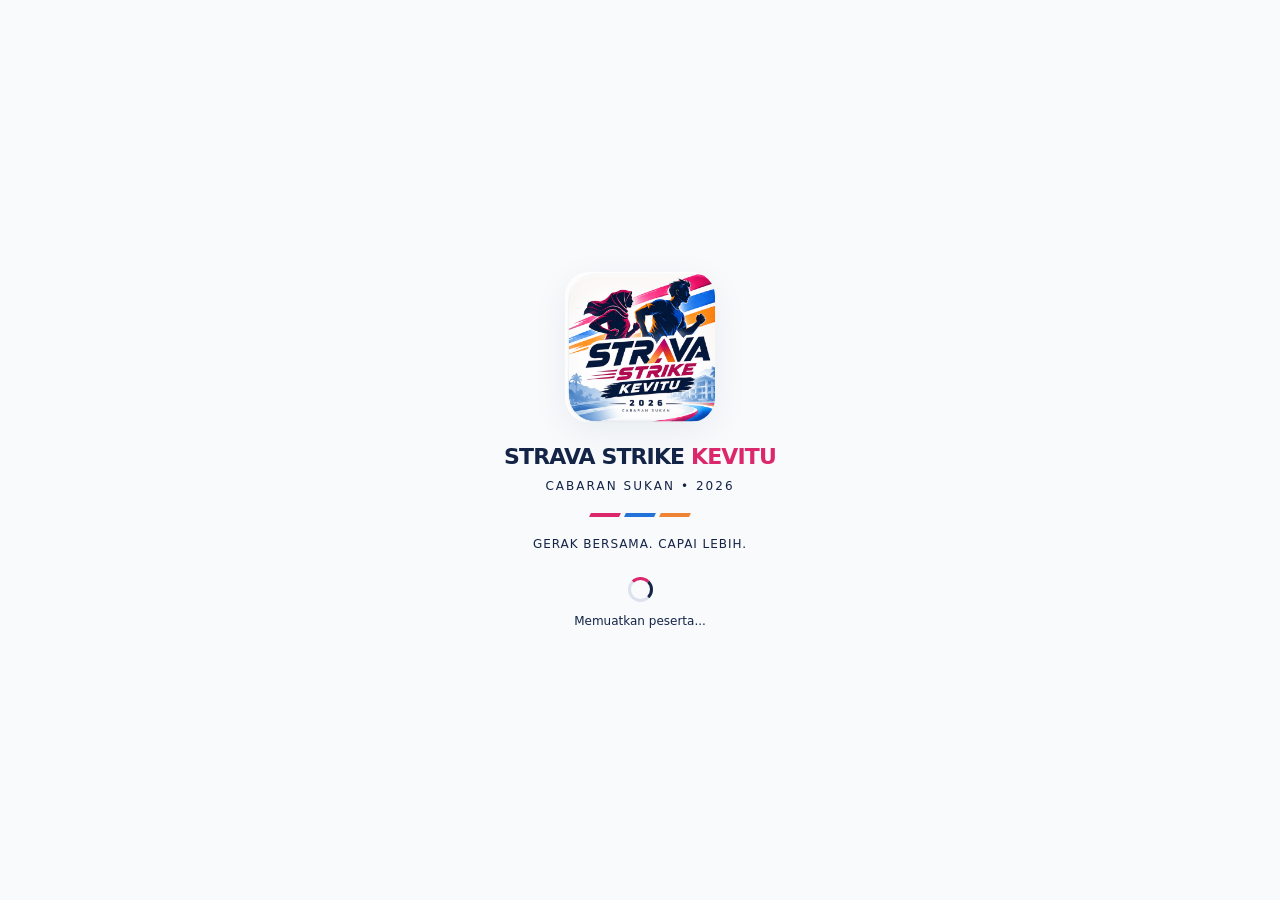
<file: index.html>
<!doctype html>
<html lang="ms">
<head>
  <meta charset="utf-8">
  <meta name="viewport" content="width=device-width, initial-scale=1">
  <meta name="theme-color" content="#142447">
  <meta name="mobile-web-app-capable" content="yes">
  <meta name="apple-mobile-web-app-capable" content="yes">
  <meta name="apple-mobile-web-app-status-bar-style" content="default">
  <meta name="apple-mobile-web-app-title" content="Strava Strike">
  <link rel="manifest" href="manifest.webmanifest">
  <link rel="icon" type="image/png" href="assets/icon_192.png">
  <link rel="apple-touch-icon" href="assets/icon_192.png">
  <style>
  body.app-booting {
    margin: 0;
    background: #f8fafc;
  }

  .app-booting > .shell {
    visibility: hidden;
  }

  .app-booting #app-splash {
    position: fixed;
    inset: 0;
    width: 100%;
    height: 100vh;
    height: 100dvh;
    display: flex;
    align-items: center;
    justify-content: center;
    padding:
      env(safe-area-inset-top)
      env(safe-area-inset-right)
      env(safe-area-inset-bottom)
      env(safe-area-inset-left);
    box-sizing: border-box;
    background: #f8fafc;
    z-index: 100;
    overflow: hidden;
  }

  .app-booting .splash-content {
    text-align: center;
    padding: 24px;
  }

  .app-booting .splash-logo {
    width: 150px;
    height: 150px;
    object-fit: contain;
  }

  .app-booting .splash-title {
    color: #142447;
    font: 900 22px system-ui;
  }

  .app-booting .splash-season,
  .app-booting .splash-motto,
  .app-booting #splash-status {
    font: 12px system-ui;
    color: #142447;
  }
</style>
  <title>Dashboard | STRAVA STRIKE KEVITU 2026</title>
  <link rel="stylesheet" href="assets/css/app.css">
  <link rel="stylesheet" href="assets/css/esijil-participant.css">
  <script src="assets/js/app.js" defer></script>
  <script src="assets/js/esijil-participant.js" defer></script>
</head>
<body class="app-booting">
  <section id="app-splash" class="app-splash" aria-label="Memulakan STRAVA STRIKE KEVITU" aria-busy="true"><div class="splash-content"><img class="splash-logo" src="assets/icon_512.png" width="150" height="150" alt="Logo STRAVA STRIKE KEVITU 2026"><p class="splash-title">STRAVA STRIKE <span>KEVITU</span></p><p class="splash-season">CABARAN SUKAN • 2026</p><div class="splash-stripes" aria-hidden="true"><i></i><i></i><i></i></div><p class="splash-motto">GERAK BERSAMA. CAPAI LEBIH.</p><span class="brand-spinner" aria-hidden="true"></span><p id="splash-status" role="status" aria-live="polite">Memuatkan...</p></div></section>
  <div id="app-loading" class="app-loading" hidden><div class="loading-card" role="status" aria-live="polite"><span class="brand-spinner" aria-hidden="true"></span><p id="loading-context">Memuatkan...</p></div></div>
  <noscript><style>#app-splash{display:none!important}.app-booting>.shell{visibility:visible}</style><p>Aktifkan JavaScript untuk menggunakan aplikasi ini.</p></noscript>
  <main class="shell" id="app-shell" aria-busy="true">
    <header id="login-brand" class="brand"><img src="assets/icon_192.png" alt="" width="44" height="44" style="display:block;object-fit:contain;border-radius:10px;flex-shrink:0"><div>STRAVA STRIKE <strong>KEVITU</strong><span class="season">CABARAN SUKAN · 2026</span></div></header>
    <div id="login-layout" class="layout">
      <section class="intro" aria-labelledby="intro-title"><p class="eyebrow">GERAK BERSAMA. CAPAI LEBIH.</p><h1 id="intro-title">Setiap langkah,<br><span>satu semangat.</span></h1><p class="intro-copy">Ruang peserta STRAVA STRIKE KEVITU.<br>Bersedia untuk bergerak bersama rumah sukan anda.</p><div class="login-hero-logo"><img src="assets/img/kevitu-logo.png" alt="Logo KEVITU" width="1280" height="1280"></div><span class="edition">STRAVA STRIKE / KEVITU 2026</span></section>
      <section class="card" aria-label="Akses peserta">
        <div id="login-view">
          <p class="eyebrow">PARTICIPANT ACCESS</p><h2>Jom masuk.</h2><p class="muted">Pilih nama anda dan masukkan PIN peserta.</p>
          <form id="login-form">
            <label for="participant">Pilih Nama</label><select id="participant" name="kod_peserta" required disabled aria-describedby="directory-status"><option value="">Memuatkan peserta...</option></select>
            <p id="directory-status" class="status" role="status">Memuatkan peserta...</p><button id="retry-directory" class="text-button" type="button" hidden>Cuba semula</button>
            <label for="pin">PIN 4 digit</label><input id="pin" name="pin" type="password" inputmode="numeric" pattern="[0-9]{4}" minlength="4" maxlength="4" autocomplete="off" placeholder="••••" required aria-describedby="pin-help login-error"><p id="pin-help" class="hint">Gunakan PIN peserta yang telah diberikan.</p>
            <p id="login-error" class="error" role="alert" hidden></p>
            <button id="login-button" class="primary" type="submit" disabled>MASUK <span aria-hidden="true">→</span></button>
          </form>
          <p class="privacy">Sesi tamat selepas 12 jam tanpa aktiviti.</p>
          <p class="privacy"><a href="admin.html">URUS SETIA</a></p>
        </div>
      </section>
    </div>
    <section id="home-view" class="dashboard" hidden aria-labelledby="dashboard-title">
            <aside class="sidebar" aria-label="Navigasi utama">
        <button type="button" class="sidebar-logo" data-view="dashboard" aria-label="Strava Strike KEVITU Dashboard"><img class="approved-icon" src="assets/icon_192.png" alt="" width="40" height="40"><strong>STRAVA<br>STRIKE</strong></button>
        <nav class="dashboard-nav" aria-label="Paparan peserta">
          <button type="button" data-view="dashboard" aria-controls="view-dashboard" class="nav-active" aria-current="page"><span aria-hidden="true">▦</span>Dashboard</button>
          <button type="button" data-view="kedudukan" aria-controls="view-kedudukan"><span aria-hidden="true">≡</span>Kedudukan</button>
          <button type="button" data-view="aktiviti" aria-controls="view-aktiviti"><span aria-hidden="true">↗</span>Aktiviti</button>
          <button type="button" data-view="peserta" aria-controls="view-peserta"><span aria-hidden="true">♙</span>Peserta</button>
          <button type="button" data-view="esijil" aria-controls="view-esijil"><span aria-hidden="true">▤</span>eSIJIL</button>
        </nav>
        <p class="sidebar-edition">KEVITU<br><strong>2026</strong><span>GERAK BERSAMA</span></p>
      </aside>
      <div class="dashboard-main">
      <div class="mobile-app-bar"><img class="approved-icon" src="assets/icon_192.png" alt="" width="32" height="32"><strong>STRAVA <span>STRIKE</span></strong><span>KEVITU / 2026</span></div>
      <div class="dashboard-heading">
        <div><h1 id="dashboard-title" tabindex="-1">DASHBOARD</h1><p class="title-strip">STRAVA STRIKE KEVITU 2026</p><p id="view-subtitle" class="muted">Paparan keputusan semasa</p></div><div class="dashboard-brand" aria-label="KEVITU Strava Strike"><strong>KEVITU<span>2026</span></strong><span>STRAVA <b>STRIKE</b><i>GERAK BERSAMA. CAPAI LEBIH.</i></span></div>
        </div><div class="participant-toolbar"><div class="identity"><div class="identity-details"><p id="participant-name"></p><p class="identity-house">Rumah Sukan: <strong id="participant-house"></strong></p></div><button id="logout-button" type="button" class="secondary">LOG KELUAR</button></div>
      </div>
      <div id="dashboard-feedback" hidden><p id="dashboard-status" class="section-note" role="status"></p><p id="dashboard-error" class="error" role="alert" hidden></p><button id="dashboard-retry" class="text-button" type="button" hidden>CUBA SEMULA</button></div>
      <div id="dashboard-actions" class="dashboard-actions">
  <span class="scoreboard-label">
    <span aria-hidden="true">●</span> PAPAN SKOR KOMUNITI
  </span>

  <div class="dashboard-action-buttons">
    <button id="dashboard-refresh" type="button" class="dashboard-refresh">
      ↻ REFRESH
    </button>

    <button id="activity-button" type="button" class="primary">
      + HANTAR AKTIVITI
    </button>
  </div>
</div>
      
      <div id="view-dashboard" class="app-view">
      <section id="event-countdown" class="event-hero" aria-labelledby="event-title">
        <div class="event-copy">
          <p class="event-eyebrow">STRAVA STRIKE KEVITU 2026</p>
          <h2 id="event-title">CABARAN OKTOBER</h2>
          <p id="event-status" class="event-status" role="status" aria-live="polite">TEMPOH RASMI EVENT</p>
          <p class="event-dates">1 OKTOBER — 31 OKTOBER 2026 <span>WAKTU MALAYSIA · UTC+08:00</span></p>
          <p id="event-message" class="event-message">Gerak bersama. Capai lebih.</p>
        </div>
        <div class="event-clock">
          <p class="countdown-label">BAKI MASA HANTAR AKTIVITI</p>
          <div id="countdown-units" class="countdown-units" role="timer" aria-live="off" aria-label="Baki masa penghantaran aktiviti hingga 2 November 2026, 17:00 waktu Malaysia" hidden>
            <div class="countdown-unit"><strong id="countdown-days">—</strong><span>HARI</span></div>
            <div class="countdown-unit"><strong id="countdown-hours">—</strong><span>JAM</span></div>
            <div class="countdown-unit"><strong id="countdown-minutes">—</strong><span>MINIT</span></div>
            <div class="countdown-unit"><strong id="countdown-seconds">—</strong><span>SAAT</span></div>
          </div>
          <div id="event-progress" class="event-progress" hidden>
            <p id="event-day" class="event-day">HARI — / 31</p>
            <progress id="event-time-progress" max="100" value="0" aria-label="Progress masa event Oktober 2026"></progress>
          </div>
          <p class="event-clock-note">Penghantaran ditutup 2 November 2026, 17:00 MYT</p>
        </div>
      </section>
      <div id="stats-grid" class="stats-grid" aria-label="Statistik semasa"></div>
      <div class="dashboard-grid">
        <section class="score-card dashboard-leaderboard" aria-labelledby="dashboard-ranking-title"><div class="section-heading"><h2 id="dashboard-ranking-title">Kedudukan Teratas</h2><button id="leaderboard-view-all" class="view-all" type="button">LIHAT SEMUA →</button></div><p class="section-note">5 peserta teratas · aktiviti SAH</p><div class="table-scroll"><table><caption class="sr-only">Lima peserta teratas berdasarkan kedudukan semasa</caption><thead><tr><th scope="col">#</th><th scope="col">Nama</th><th scope="col">Jarak (KM)</th><th scope="col">Aktiviti</th><th scope="col">Rumah Sukan</th></tr></thead><tbody id="dashboard-leaderboard-body"></tbody></table></div></section>
        
        <section class="score-card podium-card"><div class="section-heading"><h2>Top 3 Individu</h2></div><p class="section-note">Langkah hebat, semangat juara.</p><ol id="podium" class="podium"></ol></section>
        <section class="score-card category-ranking" aria-labelledby="category-ranking-title">
          <img class="category-watermark" src="assets/img/kevitu-logo.png" alt="" aria-hidden="true" width="260" height="260">
          <div class="category-content">
            <div class="section-heading"><h2 id="category-ranking-title">TOP 5 MENGIKUT JANTINA</h2></div>
            <p class="section-note">Kedudukan berdasarkan jumlah KM SAH</p>
            <div class="category-columns">
              <section class="category-group category-male" aria-labelledby="category-men-title"><h3 id="category-men-title">LELAKI</h3><ol id="category-men" class="category-list"><li class="category-empty">Belum ada kedudukan untuk kumpulan ini.</li></ol></section>
              <section class="category-group category-female" aria-labelledby="category-women-title"><h3 id="category-women-title">WANITA</h3><ol id="category-women" class="category-list"><li class="category-empty">Belum ada kedudukan untuk kumpulan ini.</li></ol></section>
            </div>
          </div>
        </section>
        <section class="score-card house-ranking"><div class="section-heading"><h2>Ranking Rumah Sukan</h2></div><p class="section-note">KM SAH · bar relatif kepada rumah tertinggi</p><ol id="house-ranking" class="house-grid"></ol></section>
        <div id="dashboard-activity-slot"><section id="latest-section" class="score-card latest"><div class="section-heading"><h2>Aktiviti Terkini</h2></div><p class="section-note">Lima aktiviti SAH terkini</p><div class="latest-columns" aria-hidden="true"><span>PESERTA</span><span>TARIKH AKTIVITI</span><span>RUMAH SUKAN</span><span>JARAK</span></div><ul id="latest-activity" class="activity-list"></ul></section></div>
      </div>
      </div>
<div id="view-kedudukan" class="app-view" hidden><section id="leaderboard-section" class="score-card leaderboard"><div class="section-heading"><h2>Kedudukan Semasa</h2></div><p class="section-note">Jarak terkumpul keseluruhan</p><div class="table-scroll" tabindex="0" role="region" aria-label="Jadual kedudukan peserta, tatal mendatar jika perlu"><table><caption class="sr-only">Kedudukan peserta berdasarkan aktiviti SAH</caption><thead><tr><th scope="col">#</th><th scope="col">Nama</th><th scope="col">Jarak (KM)</th><th scope="col">Aktiviti</th><th scope="col">Rumah Sukan</th></tr></thead><tbody id="leaderboard-body"></tbody></table></div></section></div>
      <div id="view-aktiviti" class="app-view" hidden>
        <section id="submission-panel" class="score-card" hidden aria-labelledby="submission-title">
          <div class="section-heading"><h2 id="submission-title" tabindex="-1">Hantar Aktiviti</h2></div>
          <p id="submission-identity" class="view-intro"></p>
          <form id="activity-form" novalidate>
            <fieldset id="activity-fields">
              <div class="activity-form-grid"><div><label for="activity-date">Tarikh Aktiviti</label><input id="activity-date" type="date" required></div><div><label for="activity-distance">Jarak (KM)</label><input id="activity-distance" type="number" inputmode="decimal" min="0" step="any" placeholder="6.28" required><p class="hint">Masukkan jarak lebih daripada 0 KM. Nilai perpuluhan dibenarkan.</p></div></div>
              <label for="activity-screenshot">Screenshot Peta Larian</label><input id="activity-screenshot" type="file" accept="image/jpeg,image/png,image/webp" required aria-describedby="screenshot-info"><p id="screenshot-info" class="hint" role="status">JPEG, PNG atau WebP. Imej dikecilkan tanpa dipotong sebelum dihantar.</p><img id="screenshot-preview" class="screenshot-preview" alt="Pratonton screenshot peta larian yang dipilih" hidden>
              <label for="submission-pin">Sahkan dengan PIN 4 digit</label><input id="submission-pin" type="password" inputmode="numeric" pattern="[0-9]{4}" maxlength="4" autocomplete="off" required placeholder="••••"><p class="hint">PIN digunakan untuk penghantaran ini sahaja.</p>
              <p id="submission-error" class="error" role="alert" hidden></p>
              <div class="form-actions"><button id="submission-submit" class="primary" type="submit">HANTAR AKTIVITI</button><button id="submission-cancel" class="secondary" type="button">BATAL</button></div>
            </fieldset>
          </form>
        </section>
        <section id="submission-success" class="score-card submission-success" role="status" hidden><h2>Aktiviti berjaya dihantar.</h2><p>Menunggu semakan urusetia.</p><dl id="submission-receipt"></dl><button id="submission-done" class="secondary" type="button">LIHAT DASHBOARD</button></section>
        <section class="score-card activity-history" aria-labelledby="history-summary-title">
          <div class="section-heading"><h2 id="history-summary-title">Ringkasan Aktiviti Anda</h2><button id="history-refresh" class="view-all" type="button">MUAT SEMULA</button></div>
          <form id="history-pin-form" class="history-pin-form" hidden><label for="history-pin">Masukkan PIN untuk melihat rekod aktiviti anda.</label><div class="history-pin-controls"><input id="history-pin" type="password" inputmode="numeric" pattern="[0-9]{4}" minlength="4" maxlength="4" autocomplete="off" required placeholder="••••"><button id="history-unlock" class="primary" type="submit">LIHAT REKOD</button></div><p class="hint">PIN disimpan dalam memori halaman sahaja. Log masuk semula selepas muat semula halaman.</p></form>
          <p id="history-loading" class="section-note" role="status" hidden>Memuatkan rekod aktiviti...</p><p id="history-error" class="error" role="alert" hidden></p><div id="history-summary" class="history-summary"></div>
          <div class="section-heading history-list-heading"><h2>Rekod Aktiviti Anda</h2></div><p id="history-empty" class="section-note" hidden>Belum ada aktiviti dihantar.</p><p id="history-locked" class="section-note">Sahkan PIN untuk melihat rekod peribadi anda.</p><ul id="history-list" class="history-list"></ul>
        </section>
      </div>
      <section id="view-peserta" class="app-view score-card" hidden aria-labelledby="participants-title"><div class="section-heading"><h2 id="participants-title">Peserta Aktif</h2><span class="directory-tag">DIREKTORI PESERTA</span></div><p id="participants-status" class="section-note" role="status">Memuatkan peserta...</p><button id="retry-participants" type="button" class="text-button" hidden>Cuba semula</button><div id="participants-summary" class="participants-summary" aria-label="Bilangan peserta mengikut rumah sukan"></div><div id="participants-groups" class="participants-groups"></div></section>
      <!-- strava-esijil-3d: modul Autocrat; fail closed by default -->
      <section id="view-esijil" class="app-view score-card" hidden aria-labelledby="esijil-title">
        <div class="section-heading"><h2 id="esijil-title">eSIJIL STRAVA STRIKE 2026</h2></div>
        <p class="section-note">Sijil FINISHER dan Top 5 melalui Autocrat. Hanya sijil milik akaun anda.</p>
        <p id="esijil-status" role="status" class="section-note">Sila sahkan PIN untuk menyemak sijil.</p>
        <p id="esijil-error" class="error" role="alert" hidden></p>
        <form id="esijil-pin-form" class="esijil-pin-form">
          <label for="esijil-pin">Masukkan PIN peserta 4 digit</label>
          <div class="esijil-pin-row"><input id="esijil-pin" type="password" inputmode="numeric" minlength="4" maxlength="4" pattern="[0-9]{4}" autocomplete="off" required placeholder="••••"><button id="esijil-check" class="primary" type="submit">SEMAK SIJIL</button></div>
          <p class="hint">PIN hanya digunakan semasa sesi ini dan tidak disimpan dalam localStorage.</p>
        </form>
        <div id="esijil-list" class="esijil-list" aria-live="polite"></div>
      </section>
      <dialog id="esijil-pdf-dialog" class="esijil-pdf-dialog" aria-labelledby="esijil-pdf-title">
        <h2 id="esijil-pdf-title">Pratonton sijil PDF</h2>
        <p id="esijil-pdf-status" role="status" class="section-note"></p>
        <iframe id="esijil-pdf-frame" title="Pratonton PDF sijil" hidden></iframe>
        <div class="esijil-pdf-actions"><button id="esijil-pdf-download" class="primary" type="button" disabled>MUAT TURUN PDF</button><button id="esijil-pdf-close" class="secondary" type="button">TUTUP</button></div>
      </dialog>
      </div>
      <svg class="sports-tracks" viewBox="0 0 500 210" aria-hidden="true" focusable="false">
        <g fill="none" stroke-width="5">
          <path d="M-40 192C90 192 95 30 240 30S380 118 540 8" stroke="#db286c"/>
          <path d="M-40 207C100 207 105 45 250 45S390 133 550 23" stroke="#2372d9"/>
          <path d="M-40 222C110 222 115 60 260 60S400 148 560 38" stroke="#ef8534"/>
        </g>
      </svg>
    </section>
    <footer>STRAVA STRIKE KEVITU 2026 <span>Semangat kesukanan, dalam setiap langkah.</span></footer>
  </main>
  <!-- Optional, isolated enhancement: no API, app globals, or submission dependencies. -->
  <script id="event-countdown-script">
  (() => {
    'use strict';
    let interval;
    let hero;
    let status;
    let units;
    function stop() {
      clearInterval(interval);
    }
    function failSafely() {
      stop();
      try {
        if (units) units.hidden = true;
        const progress = document.getElementById('event-progress');
        if (progress) progress.hidden = true;
        if (status) status.textContent = 'TEMPOH RASMI EVENT';
        if (hero) hero.dataset.state = 'unavailable';
      } catch { /* A broken widget must never affect the participant app. */ }
    }
    try {
      hero = document.getElementById('event-countdown');
      status = document.getElementById('event-status');
      units = document.getElementById('countdown-units');
      const message = document.getElementById('event-message');
      const fields = ['days', 'hours', 'minutes', 'seconds'].map(unit => document.getElementById(`countdown-${unit}`));
      if (!hero || !status || !units || !message || fields.some(field => !field)) return;
      const start = Date.parse('2026-10-01T00:00:00+08:00');
      const end = Date.parse('2026-11-02T17:00:00+08:00');
      function updateEventProgress(now) {
        try {
          const container = document.getElementById('event-progress');
          const label = document.getElementById('event-day');
          const progress = document.getElementById('event-time-progress');
          if (!container || !label || !progress) return;
          const elapsed = Math.max(0, Math.min(end - start, now - start));
          const day = now < start ? 0 : Math.min(31, Math.floor(elapsed / 86400000) + 1);
          label.textContent = `HARI ${day} / 31`;
          progress.value = elapsed / (end - start) * 100;
          container.hidden = false;
        } catch {
          try {
            const container = document.getElementById('event-progress');
            if (container) container.hidden = true;
          } catch { /* Event progress must never interrupt the countdown or participant app. */ }
        }
      }
      function update() {
        try {
          const now = Date.now();
          if (!Number.isFinite(now)) throw new Error('Invalid device time');
          updateEventProgress(now);
          const state = now < start ? 'before' : now < end ? 'active' : 'ended';
          const stateChanged = hero.dataset.state !== state;
          hero.dataset.state = state;
          units.hidden = state !== 'active';
          if (state === 'before') {
            if (stateChanged) {
              status.textContent = 'EVENT BELUM BERMULA';
              message.textContent = 'Cabaran bermula pada 1 Oktober 2026, 00:00 waktu Malaysia.';
            }
          } else if (state === 'ended') {
            if (stateChanged) {
              status.textContent = 'PENGHANTARAN AKTIVITI DITUTUP';
              message.textContent = 'Penghantaran bukti aktiviti dilanjutkan hingga 5:00 petang, Isnin, 2 November 2026. Aktiviti larian hanya sehingga 10:00 malam, 31 Oktober 2026.';
            }
            stop();
            return false;
          } else {
            if (stateChanged) {
              status.textContent = 'PENGHANTARAN AKTIVITI DIBUKA';
              message.textContent = 'Penghantaran bukti aktiviti dibuka hingga 5:00 petang, Isnin, 2 November 2026. Aktiviti larian terakhir ialah 31 Oktober 2026.';
            }
            const remaining = Math.ceil((end - now) / 1000);
            const values = [Math.floor(remaining / 86400), Math.floor(remaining / 3600) % 24, Math.floor(remaining / 60) % 60, remaining % 60];
            fields.forEach((field, index) => { field.textContent = String(values[index]).padStart(2, '0'); });
          }
          return true;
        } catch {
          failSafely();
          return false;
        }
      }
      if (update()) interval = setInterval(update, 1000);
      window.addEventListener('pagehide', stop);
      window.addEventListener('pageshow', () => {
        stop();
        if (update()) interval = setInterval(update, 1000);
      });
    } catch { failSafely(); }
  })();
  </script>
</body>
</html>
</file>
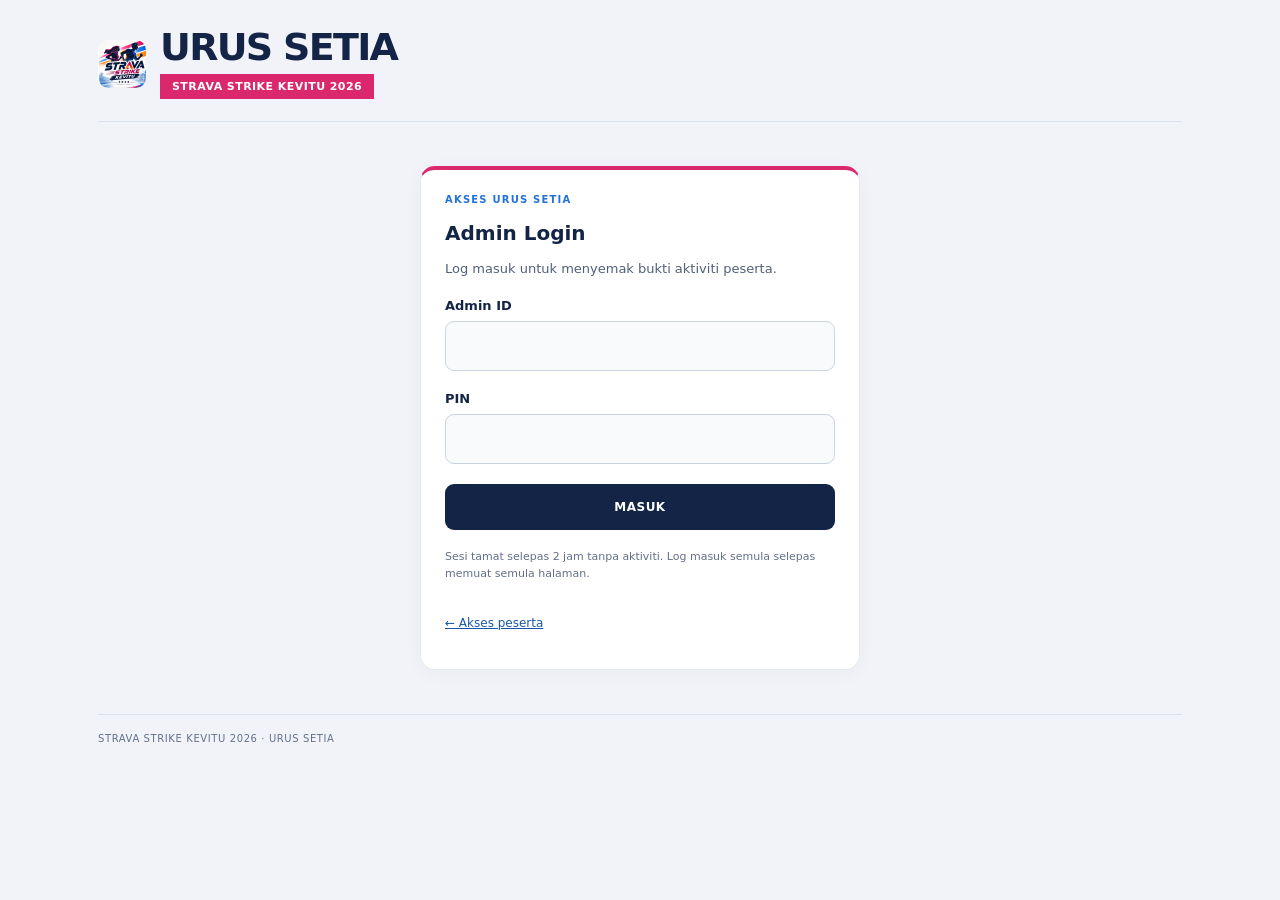
<file: admin.html>
<!doctype html>
<html lang="ms">
<head>
  <meta charset="utf-8">
  <meta name="viewport" content="width=device-width, initial-scale=1">
  <meta name="referrer" content="no-referrer">
  <title>Urus Setia | STRAVA STRIKE KEVITU 2026</title>
  <link rel="stylesheet" href="assets/css/admin.css">
  <script src="assets/js/admin.js" defer></script>
</head>
<body>
  <main class="admin-shell">
    <header class="admin-header"><img src="assets/icon_192.png" width="48" height="48" alt="STRAVA STRIKE"><div><h1>URUS SETIA</h1><p class="event-strip">STRAVA STRIKE KEVITU 2026</p></div></header>
    <section id="admin-login-view" class="panel login-panel" aria-labelledby="login-title">
      <p class="eyebrow">AKSES URUS SETIA</p><h2 id="login-title" tabindex="-1">Admin Login</h2><p class="muted">Log masuk untuk menyemak bukti aktiviti peserta.</p>
      <form id="admin-login-form"><label for="admin-id">Admin ID</label><input id="admin-id" autocomplete="username" required maxlength="100"><label for="admin-pin">PIN</label><input id="admin-pin" type="password" inputmode="numeric" autocomplete="off" required maxlength="100"><p id="admin-login-error" class="error" role="alert" hidden></p><button id="admin-login-submit" class="primary" type="submit">MASUK</button></form>
      <p class="hint">Sesi tamat selepas 2 jam tanpa aktiviti. Log masuk semula selepas memuat semula halaman.</p><a class="back-link" href="index.html">← Akses peserta</a>
    </section>
    <section id="admin-main-view" hidden aria-labelledby="pending-title">
      <div class="session-bar"><p>Admin: <strong id="admin-identity"></strong></p><button id="admin-logout" class="secondary" type="button">LOG KELUAR</button></div>
      <section id="esijil-release-panel" class="panel esijil-release-panel" aria-labelledby="esijil-release-title">
        <div class="esijil-release-top"><div><p class="eyebrow">KAWALAN GLOBAL</p><h2 id="esijil-release-title">Akses eSIJIL 2026</h2><p class="muted">Kawal akses peserta untuk menyemak dan memuat turun eSIJIL mereka.</p></div><strong id="esijil-release-badge" class="esijil-release-badge">BELUM DISEMAK</strong></div>
        <p id="esijil-release-description" role="status">Status belum disahkan dengan server.</p>
        <p id="esijil-release-error" class="error" role="alert" hidden></p><p id="esijil-release-notice" class="notice" role="status" hidden></p>
        <div class="esijil-release-actions"><button id="esijil-release-refresh" class="secondary" type="button">SEMAK STATUS</button><button id="esijil-release-toggle" class="primary" type="button" disabled>UBAH STATUS</button></div>
      </section>
      <div class="pending-heading"><div><h2 id="pending-title" tabindex="-1">AKTIVITI MENUNGGU SEMAKAN</h2><p class="muted"><strong id="pending-count">0</strong> aktiviti menunggu semakan</p></div><button id="pending-refresh" class="secondary" type="button">MUAT SEMULA</button></div>
      <p id="admin-notice" class="notice" role="status" hidden></p><p id="admin-main-error" class="error" role="alert" hidden></p><p id="pending-loading" class="muted" role="status" hidden>Memuatkan aktiviti...</p><p id="pending-empty" class="panel empty-state" hidden>Tiada aktiviti menunggu semakan.</p><div id="pending-list" class="pending-grid"></div>
    </section>
    <dialog id="esijil-release-dialog" aria-labelledby="esijil-release-confirm-title"><h2 id="esijil-release-confirm-title">Ubah akses eSIJIL?</h2><p id="esijil-release-confirm-detail" class="muted"></p><div class="actions"><button id="esijil-release-confirm" class="primary" type="button">SAHKAN</button><button id="esijil-release-cancel" class="secondary" type="button">KEMBALI</button></div></dialog>
    <dialog id="moderation-dialog" aria-labelledby="confirmation-title"><h2 id="confirmation-title">Sahkan aktiviti ini?</h2><p id="confirmation-detail" class="muted"></p><div class="actions"><button id="confirmation-apply" class="primary" type="button">SAHKAN</button><button id="confirmation-cancel" class="secondary" type="button" autofocus>KEMBALI</button></div></dialog>
    <footer>STRAVA STRIKE KEVITU 2026 · URUS SETIA</footer>
  </main>
</body>
</html>
</file>
<file: assets/css/app.css>
:root{font-family:system-ui,-apple-system,BlinkMacSystemFont,"Segoe UI",sans-serif;color:#142447;background:#fff;font-synthesis:none;--navy:#142447;--pink:#db286c;--blue:#2372d9;--orange:#ef8534}*{box-sizing:border-box}body{margin:0}button,input,select{font:inherit}button{cursor:pointer}button:disabled{cursor:wait;opacity:.6}[hidden]{display:none!important}.shell{max-width:1120px;margin:auto;padding:32px 40px}.brand{display:flex;align-items:center;gap:12px;font-size:16px;font-weight:800;letter-spacing:.025em}.brand strong{color:var(--pink)}.brand-mark{display:grid;place-items:center;position:relative;width:44px;height:44px;background:var(--navy);color:white;border-radius:12px;font-size:28px;font-style:italic}.brand-mark span{position:absolute;right:2px;top:-8px;color:var(--orange);font-size:25px}.season{display:block;font-size:10px;letter-spacing:.18em;margin-top:4px;color:#63708a}.layout{display:grid;grid-template-columns:1.15fr 1fr;gap:64px;align-items:center;min-height:660px}.intro{position:relative;overflow:hidden;padding:30px 0}.eyebrow{font-size:11px;font-weight:800;letter-spacing:.16em;color:var(--blue);margin:0 0 18px}h1{font-size:clamp(36px,4.6vw,58px);line-height:1.08;letter-spacing:-.055em;margin:0 0 24px}h1 span{color:var(--pink)}.intro-copy{color:#63708a;font-size:15px;line-height:1.8}.track{height:125px;position:relative;margin:26px 0 16px;transform:rotate(-12deg)}.track i{position:absolute;width:420px;height:75px;border:9px solid var(--pink);border-radius:100px;left:-65px;top:30px}.track i:nth-child(2){border-color:var(--blue);top:53px;left:-30px}.track i:nth-child(3){border-color:var(--orange);top:76px;left:5px}.edition{font-size:10px;letter-spacing:.18em;font-weight:700;color:#63708a}.card{border:1px solid #e4e9f0;border-radius:24px;padding:36px;background:#fff;box-shadow:0 16px 56px #1424470a;border-top:4px solid var(--pink)}h2{font-size:30px;letter-spacing:-.035em;margin:0 0 12px}.muted{font-size:14px;color:#63708a;line-height:1.6;margin:0 0 28px}label{display:block;font-size:13px;font-weight:700;margin-bottom:9px}input,select{width:100%;min-height:52px;border:1px solid #ccd5e2;border-radius:10px;background:#f8fafc;color:var(--navy);padding:12px;min-width:0}select{font-size:13px;text-overflow:ellipsis}input{letter-spacing:.4em;font-size:20px}input::placeholder{color:#8d98aa}.status,.hint{font-size:12px;color:#63708a;line-height:1.5;margin:8px 0 22px}.primary,.secondary{width:100%;min-height:52px;border-radius:10px;font-size:13px;font-weight:800;letter-spacing:.06em}.primary{border:0;background:var(--navy);color:white;display:flex;justify-content:center;align-items:center;gap:18px;margin-top:24px}.primary:hover:enabled{background:#243c68}.secondary{background:white;border:1px solid #ccd5e2;color:var(--navy);margin-top:14px}.text-button{background:none;border:0;color:var(--blue);padding:10px 0;min-height:44px;margin-top:-16px;margin-bottom:12px;font-weight:700}.privacy{font-size:11px;color:#63708a;text-align:center;margin:22px 0 0}.error{color:#a51e47;background:#fff0f5;padding:12px;border-radius:8px;font-size:13px;line-height:1.5}.participant-name{font-size:22px;font-weight:800;line-height:1.4;overflow-wrap:anywhere}.house{font-size:14px;line-height:1.6;background:#eef5ff;padding:14px;border-radius:10px}.placeholder{font-size:14px;line-height:1.6;padding:16px;background:#fff4e9;border-left:3px solid var(--orange);margin-top:18px;border-radius:8px}:focus-visible{outline:3px solid var(--blue);outline-offset:4px}footer{display:flex;justify-content:space-between;gap:16px;border-top:1px solid #e4e9f0;padding-top:22px;font-size:10px;font-weight:700;letter-spacing:.06em;color:#63708a}footer span{font-weight:400;letter-spacing:0}@media(max-width:760px){.shell{padding:24px 20px}.layout{grid-template-columns:1fr;gap:24px;min-height:0;margin:40px 0}.intro{padding:0}.intro .eyebrow{margin-bottom:12px}h1{font-size:40px;margin-bottom:14px}.intro-copy{font-size:13px;margin-bottom:0}.track,.edition{display:none}.card{padding:26px 22px;border-radius:20px}h2{font-size:28px}.brand{font-size:14px}footer{flex-direction:column;gap:8px;padding-bottom:12px}}@media(prefers-reduced-motion:no-preference){button{transition:background-color .15s ease}}

/* Dashboard scoreboard layout. */
.dashboard{margin:38px 0 32px;min-width:0}.dashboard-heading{display:flex;justify-content:space-between;align-items:center;gap:24px}.dashboard-heading .eyebrow{margin-bottom:8px}.dashboard-heading h1{font-size:40px;margin-bottom:6px}.dashboard-heading .muted{margin:0}.identity{text-align:right;max-width:380px;font-size:12px;overflow-wrap:anywhere}.identity p{margin:5px 0}.identity #participant-name{font-weight:800}.identity .secondary{width:auto;min-height:44px;padding:10px 16px;margin-top:8px;font-size:11px}.dashboard-actions{display:flex;justify-content:space-between;align-items:center;gap:16px;margin:20px 0}.dashboard-actions .primary{width:auto;margin:0;padding:0 22px;background:var(--pink)}.dashboard-actions .primary:hover{background:#b71d58}.scoreboard-label{font-size:10px;font-weight:800;letter-spacing:.1em}.scoreboard-label span{color:var(--pink);margin-right:7px}.stats-grid{display:grid;grid-template-columns:repeat(4,minmax(0,1fr));gap:16px;margin:20px 0}.stat-card{border:1px solid #e4e9f0;border-top:3px solid var(--navy);border-radius:12px;padding:18px;background:#fafbfd;position:relative;overflow:hidden}.stat-card:after{content:'';position:absolute;width:60px;height:60px;border:7px solid currentColor;border-radius:50%;right:-30px;bottom:-30px;opacity:.08}.stat-card.pink{border-top-color:var(--pink);color:var(--pink)}.stat-card.blue{border-top-color:var(--blue);color:var(--blue)}.stat-card.orange{border-top-color:var(--orange);color:#994708}.stat-label{font-size:12px;font-weight:700;color:var(--navy);margin:0 0 9px}.stat-value{font-size:34px;line-height:1.1;font-weight:850;letter-spacing:-.04em;margin:0 0 8px;font-variant-numeric:tabular-nums}.stat-note{font-size:8px;color:#63708a;letter-spacing:.1em;font-weight:700}.dashboard-grid{display:grid;grid-template-columns:minmax(0,1.6fr) minmax(0,1fr);gap:18px}.score-card{border:1px solid #e4e9f0;border-radius:14px;padding:22px;min-width:0;background:white}.section-heading{display:flex;justify-content:space-between;align-items:center;gap:8px}.section-heading h2{font-size:17px;letter-spacing:-.025em;margin:0}.section-note{font-size:11px;line-height:1.5;color:#63708a;margin:9px 0 18px}.table-scroll{overflow-x:auto;max-width:100%;margin-top:8px}table{width:100%;border-collapse:collapse;text-align:left;font-size:11px;min-width:480px}th,td{padding:15px 9px;border-bottom:1px solid #edf0f5}thead th{font-size:9px;letter-spacing:.03em;color:#63708a;background:#f8fafc;white-space:nowrap}tbody tr:last-child>*{border-bottom:0}.table-name{font-weight:650;line-height:1.5;max-width:200px}.rank-cell{color:var(--pink);font-weight:800}.distance-cell{font-weight:800;font-variant-numeric:tabular-nums}.status-pill{display:inline-block;white-space:nowrap;border-radius:20px;background:#f0f2f6;color:#526079;padding:5px 8px;font-size:9px}.status-pill.active{background:#eaf3ff;color:#1956a8}.podium{list-style:none;padding:0;margin:24px 0 0;display:grid;grid-template-columns:repeat(3,minmax(0,1fr));gap:8px;align-items:end}.podium-place{text-align:center;min-width:0}.place-1{grid-column:2;grid-row:1}.place-2{grid-column:1;grid-row:1}.place-3{grid-column:3;grid-row:1}.podium-name{font-size:10px;font-weight:750;line-height:1.5;overflow-wrap:anywhere;min-height:45px;margin:12px 0 8px}.podium-km{font-size:10px;font-weight:800;margin:0 0 12px}.podium-step{display:grid;place-items:center;background:#edf3fb;color:#37506f;border-radius:8px 8px 0 0;height:60px;font-size:22px;font-weight:850}.place-1 .podium-step{height:96px;background:var(--navy);color:white;border-top:4px solid var(--pink)}.place-3 .podium-step{height:42px;background:#fff2e8;color:#994708}.community-total{margin:24px 0 16px;font-size:14px;color:#63708a}.community-total strong{font-size:30px;color:var(--navy);letter-spacing:-.04em}progress{width:100%;height:12px;display:block;border:0;border-radius:20px;overflow:hidden;background:#edf0f5;accent-color:var(--pink)}progress::-webkit-progress-bar{background:#edf0f5;border-radius:20px}progress::-webkit-progress-value{background:var(--pink);border-radius:20px;min-width:4px}progress::-moz-progress-bar{background:var(--pink);border-radius:20px}.community .hint{margin:12px 0 0}.activity-list{list-style:none;padding:0;margin:22px 0 0}.activity-item{display:flex;gap:10px;align-items:flex-start}.activity-item>div{flex:1;min-width:0}.activity-symbol{display:grid;place-items:center;background:#edf3ff;color:var(--blue);width:32px;height:32px;flex-shrink:0;border-radius:10px;font-size:20px}.activity-name{font-size:11px;font-weight:800;margin:0 0 6px;overflow-wrap:anywhere}.activity-type{font-size:11px;margin:0;color:#526079}.activity-time{font-size:10px;margin:9px 0 0;color:#63708a}.activity-distance{font-size:11px;white-space:nowrap;color:var(--pink)}.house-ranking{margin-top:18px}.house-grid{display:grid;grid-template-columns:repeat(4,minmax(0,1fr));gap:14px;list-style:none;padding:0;margin:18px 0 0}.house-item{display:grid;grid-template-columns:auto 1fr;gap:10px;border-left:4px solid #d33854;background:#fafbfd;padding:14px;border-radius:8px;font-size:11px}.house-item.blue{border-color:var(--blue)}.house-item.green{border-color:#25835d}.house-item.yellow{border-color:#e1ad24}.house-rank{color:#63708a;font-weight:750}.house-km{grid-column:2;font-size:16px;font-weight:850}.sr-only{position:absolute;width:1px;height:1px;padding:0;margin:-1px;overflow:hidden;clip:rect(0,0,0,0);white-space:nowrap;border:0}
@media(max-width:960px){.dashboard-grid{grid-template-columns:minmax(0,1.35fr) minmax(0,1fr)}.score-card{padding:18px}.house-grid{grid-template-columns:repeat(2,minmax(0,1fr))}}
@media(max-width:760px){.dashboard{margin-top:30px}.dashboard-heading{align-items:flex-start;flex-direction:column;gap:18px}.dashboard-heading h1{font-size:34px}.identity{text-align:left;max-width:none;width:100%;border-left:3px solid var(--blue);padding-left:12px}.identity .secondary{margin-top:9px}.stats-grid{grid-template-columns:repeat(2,minmax(0,1fr));gap:12px}.stat-card{padding:16px}.stat-value{font-size:30px}.dashboard-grid{grid-template-columns:minmax(0,1fr)}.dashboard-actions{flex-direction:column;align-items:stretch;gap:14px}.dashboard-actions .primary{width:100%}.score-card{padding:18px}.podium{gap:14px}.podium-name{font-size:11px}.house-grid{gap:10px}.house-item{padding:12px 9px}.section-heading h2{font-size:16px}}

/* Approved scoreboard composition: fixed navy rail, compact two-column board. */
body:has(.dashboard:not([hidden])){background:#f1f3f8}.shell:has(.dashboard:not([hidden])){max-width:none;padding:0}.shell:has(.dashboard:not([hidden]))>footer{margin:0 30px 0 220px;padding:16px 0 20px}.dashboard{margin:0;position:relative;min-height:100vh;padding:30px 30px 28px 220px;isolation:isolate}.dashboard-main{max-width:1280px;margin:auto;min-width:0}.sidebar{position:fixed;inset:0 auto 0 0;width:190px;background:#111f40;color:white;display:flex;flex-direction:column;padding:30px 14px;z-index:5;border-right:4px solid #db286c}.sidebar-logo{display:flex;align-items:center;gap:12px;color:white;text-decoration:none;padding:0 12px 30px;font-style:italic;font-size:14px;letter-spacing:.02em}.sidebar-logo .brand-mark{background:white;color:#142447;flex-shrink:0}.dashboard-nav{display:flex;flex-direction:column;gap:6px}.dashboard-nav a,.dashboard-nav button{display:flex;align-items:center;gap:12px;min-height:48px;color:#d9e2f7;text-decoration:none;background:transparent;border:0;border-radius:9px;padding:12px;font-size:12px;font-weight:650;text-align:left;white-space:nowrap}.dashboard-nav span{width:22px;font-size:21px;text-align:center}.dashboard-nav .nav-active{background:#db286c;color:white;box-shadow:0 6px 18px #0002}.dashboard-nav a:hover,.dashboard-nav button:hover{background:#2a3b61;color:white}.sidebar-edition{margin:auto 12px 0;font-size:17px;letter-spacing:.12em;padding-top:30px}.sidebar-edition strong{font-size:48px;letter-spacing:-.06em}.sidebar-edition>span{display:block;font-size:8px;letter-spacing:.18em;color:#9daed0;margin-top:10px}.dashboard-heading{align-items:center;gap:20px;margin-bottom:18px}.dashboard-heading h1{font-size:54px;font-style:italic;font-weight:900;line-height:1;letter-spacing:-.045em;margin:0 0 9px}.title-strip{display:inline-block;background:var(--pink);color:white;margin:0 0 8px;padding:7px 20px 7px 12px;font-size:13px;font-weight:800;letter-spacing:.05em;clip-path:polygon(0 0,100% 0,96% 100%,0 100%)}.dashboard-heading .muted{font-size:12px;color:#526079}.dashboard-brand{display:flex;gap:14px;align-items:center;flex-shrink:0}.dashboard-brand>strong{font-size:25px;font-style:italic;letter-spacing:-.07em;line-height:1}.dashboard-brand>strong>span{display:block;font-size:13px;letter-spacing:.2em;color:var(--pink);margin-top:5px}.dashboard-brand>span{border-left:1px solid #ccd5e2;padding-left:14px;font-size:12px;font-weight:800}.dashboard-brand b{color:var(--pink)}.dashboard-brand i{display:block;font-style:normal;font-size:6px;letter-spacing:.1em;margin-top:7px}.participant-toolbar{border-block:1px solid #dce2ed;padding:8px 0}.identity{max-width:none;text-align:left;display:flex;align-items:center;flex-wrap:wrap;gap:8px 18px;font-size:11px}.identity p{margin:0}.identity .secondary{margin:0 0 0 auto;min-height:36px;font-size:9px;padding:8px 12px;background:white}.dashboard-actions{margin:12px 0;gap:12px}.dashboard-actions .primary{min-height:42px;border-radius:8px;font-size:11px;padding:0 18px}.stats-grid{gap:12px;margin:14px 0}.stat-card{background:white;padding:14px 16px;border:0;border-left:4px solid var(--navy);border-radius:12px;box-shadow:0 4px 15px #14244708}.stat-card.pink{border-left-color:var(--pink)}.stat-card.blue{border-left-color:var(--blue)}.stat-card.orange{border-left-color:var(--orange)}.stat-value{font-size:32px}.stat-label{font-size:11px;margin-bottom:7px}.dashboard-grid{gap:14px;grid-template-columns:minmax(0,1.55fr) minmax(0,1fr)}.score-card{padding:18px;border:0;box-shadow:0 4px 18px #14244709;border-radius:14px}.section-heading{border-bottom:2px solid #edf0f6;padding-bottom:10px;position:relative}.section-heading:after{content:'';position:absolute;bottom:-2px;left:0;width:38px;height:3px;background:var(--pink)}.section-heading h2{font-size:16px;font-weight:850}.section-note{margin:8px 0 10px;font-size:10px}.leaderboard{grid-column:1;grid-row:1}.podium-card{grid-column:2;grid-row:1;background:linear-gradient(160deg,#fff,#f5f7ff)}.community{grid-column:1;grid-row:2}.latest{grid-column:2;grid-row:2}.table-scroll{margin:0}table{min-width:0;font-size:10px}th,td{padding:13px 6px}thead th{font-size:8px}.table-name{max-width:170px}.status-pill{font-size:8px;padding:4px 6px}.podium{margin-top:18px;gap:6px}.podium-name{font-size:9px}.podium-step{height:65px;background:#d9e5fa;transform:skewY(-3deg)}.place-1 .podium-step{height:100px;background:var(--pink);border-top-color:#f397bc}.place-3 .podium-step{height:48px;background:#ffdcc1}.community-total{margin:14px 0 12px}.community-total strong{font-size:26px}.activity-list{margin:16px 0 0}.house-ranking{margin-top:14px;padding:16px 18px}.house-grid{margin:14px 0 0;gap:10px}.house-item{padding:10px;font-size:10px}.house-km{font-size:14px}.mobile-app-bar{display:none}.score-card[id],#dashboard-title{scroll-margin-top:95px}
@media(max-width:1199px){.dashboard{padding:20px 26px 26px}.sidebar{position:sticky;top:0;inset:auto;width:auto;margin:-20px -26px 20px;padding:8px 14px;border-right:0;border-bottom:3px solid var(--pink);flex-direction:row;align-items:center;gap:12px}.sidebar-logo{padding:0}.sidebar-logo>strong,.sidebar-edition{display:none}.sidebar-logo .brand-mark{width:34px;height:34px;font-size:24px}.dashboard-nav{flex-direction:row;flex:1;justify-content:space-between;gap:3px;min-width:0}.dashboard-nav a,.dashboard-nav button{flex-direction:column;gap:2px;min-height:48px;padding:5px 9px;font-size:9px}.dashboard-nav span{font-size:18px}.shell:has(.dashboard:not([hidden]))>footer{margin:0 26px}.stats-grid{grid-template-columns:repeat(2,minmax(0,1fr))}.stat-card{display:grid;grid-template-columns:1fr auto;align-items:center;gap:3px}.stat-label{margin:0}.stat-value{grid-column:2;grid-row:1 / span 2;margin:0}.dashboard-heading h1{font-size:46px}}
@media(max-width:900px){.dashboard-grid{grid-template-columns:minmax(0,1.35fr) minmax(0,1fr)}.dashboard-brand>span{display:none}.table-name{max-width:125px}.status-pill{white-space:normal}.house-grid{grid-template-columns:repeat(2,minmax(0,1fr))}}
@media(max-width:700px){.dashboard{padding:0 14px 22px}.sidebar{display:none}.mobile-app-bar{display:flex;justify-content:space-between;align-items:center;margin:0 -14px 18px;padding:15px 16px;background:var(--navy);color:white;border-bottom:3px solid var(--pink);font-size:12px}.mobile-app-bar strong>span{color:#ff80b1}.mobile-app-bar>span{font-size:9px;letter-spacing:.08em}.dashboard-heading{flex-direction:row;gap:10px;margin-bottom:14px}.dashboard-heading h1{font-size:36px}.title-strip{font-size:10px;padding:6px 14px 6px 8px}.dashboard-brand{display:none}.identity{padding:0;border:0;gap:5px 12px;font-size:10px}.identity #participant-name{width:100%}.identity .secondary{min-height:44px}.dashboard-actions{flex-direction:column;gap:9px;align-items:stretch}.scoreboard-label{font-size:9px}.dashboard-actions .primary{width:100%;min-height:48px}.stats-grid{gap:10px}.stat-card{display:block;padding:12px;border-left-width:3px}.stat-label{font-size:10px;margin-bottom:7px}.stat-value{font-size:29px;margin-bottom:6px}.stat-note{font-size:7px}.dashboard-grid{display:flex;flex-direction:column;gap:12px}.score-card{padding:15px}.leaderboard{order:0}.podium-card{order:1}.community{order:2}.latest{order:3}.section-heading h2{font-size:15px}.table-scroll{overflow:visible}table,tbody{display:block;width:100%}thead{position:absolute;width:1px;height:1px;overflow:hidden;clip-path:inset(50%)}tbody tr{display:grid;grid-template-columns:28px minmax(0,1fr) auto;align-items:center;gap:6px 8px;border:1px solid #e6ebf3;border-radius:9px;padding:10px;margin-top:8px;background:#fafbfd}tbody th,tbody td{border:0;padding:0}.rank-cell{grid-column:1;grid-row:1 / span 2;font-size:15px}.table-name{grid-column:2;max-width:none;font-size:10px}.distance-cell{grid-column:3;font-size:12px}.distance-cell:after{content:' KM';font-size:8px}tbody td:nth-child(4){grid-column:2;grid-row:2;color:#63708a;font-size:9px}tbody td:nth-child(4):after{content:' aktiviti'}tbody td:nth-child(5){grid-column:3;grid-row:2;text-align:right}.status-pill{font-size:8px}.podium{gap:15px}.podium-name{font-size:10px}.house-grid{gap:8px}.house-item{padding:10px 8px}.shell:has(.dashboard:not([hidden]))>footer{margin:0 14px}.activity-distance{font-size:10px}.placeholder{font-size:12px}}


/* Approved icon and subtle track branding; decoration reserves no content width. */
.approved-icon{display:block;object-fit:contain;border-radius:9px;flex-shrink:0}.sidebar-logo .approved-icon{width:40px;height:40px}.sports-tracks{position:absolute;right:0;top:0;width:min(42%,500px);height:210px;opacity:.09;pointer-events:none;z-index:-1;overflow:hidden}.dashboard-nav{justify-content:flex-start}
@media(min-width:701px) and (max-width:1199px){.dashboard-nav{justify-content:flex-start;gap:12px}.dashboard-nav a,.dashboard-nav button{min-width:76px}.sidebar-logo .approved-icon{width:34px;height:34px}.sports-tracks{opacity:.06;width:35%}}
@media(max-width:700px){.sports-tracks{display:none}.mobile-app-bar{justify-content:flex-start;gap:9px}.mobile-app-bar>.approved-icon{width:32px;height:32px}.mobile-app-bar>span{margin-left:auto}.sidebar{display:block;position:static;margin:0 -14px 14px;padding:0 10px 8px;border:0;background:var(--navy);order:0}.sidebar-logo,.sidebar-edition{display:none}.dashboard-nav{flex-direction:row;justify-content:space-between;gap:4px}.dashboard-nav a,.dashboard-nav button{flex-direction:column;justify-content:center;gap:2px;min-height:48px;font-size:9px;padding:5px 8px}.dashboard-nav span{font-size:17px}.dashboard{display:flex;flex-direction:column}.dashboard-main{display:contents}.mobile-app-bar{order:-1;margin-bottom:0}}

/* Single-page participant views reuse the leaderboard and activity sections. */
.sidebar-logo{border:0;background:none;text-align:left;cursor:pointer}.app-view{min-width:0}.dashboard-grid{grid-template-columns:minmax(0,1.25fr) minmax(0,1fr)}.podium-card{grid-column:1;grid-row:1 / span 2}.community{grid-column:2;grid-row:1}#dashboard-activity-slot{grid-column:2;grid-row:2;min-width:0}.latest{height:100%}.app-view>.leaderboard{margin-top:16px}.view-intro{font-size:12px;line-height:1.6;color:#526079;margin:16px 0}.participants-list{list-style:none;padding:0;margin:14px 0 0;display:grid;grid-template-columns:repeat(2,minmax(0,1fr));gap:10px}.participant-item{padding:14px;background:#f7f9fc;border:1px solid #e5eaf2;border-radius:9px;min-width:0}.participant-item strong{display:block;font-size:12px;line-height:1.5;overflow-wrap:anywhere}.participant-item p{font-size:11px;color:#526079;margin:7px 0 0}.directory-tag{font-size:8px;font-weight:750;color:#1956a8;background:#eaf3ff;padding:5px 7px;border-radius:5px}#view-aktiviti .activity-list{display:grid;gap:16px}#view-aktiviti .activity-item{padding:12px 0;border-bottom:1px solid #edf0f5}#view-aktiviti .activity-item:last-child{border:0}
@media(max-width:700px){.app-view{order:1}.participants-list{grid-template-columns:1fr}.dashboard-grid{display:flex}.podium-card{order:0}.community{order:1}#dashboard-activity-slot{order:2}.app-view>.leaderboard{margin-top:10px}}

/* Participant directory: ordered house groups with compact count summaries. */
.participants-summary{display:grid;grid-template-columns:repeat(5,minmax(0,1fr));gap:10px;margin:16px 0 22px}.house-summary{display:flex;align-items:center;justify-content:space-between;gap:8px;background:#f7f9fc;border:1px solid #e5eaf2;border-top:3px solid var(--house-color);border-radius:9px;padding:12px;min-width:0}.house-summary span{font-size:9px;font-weight:800;line-height:1.5;overflow-wrap:anywhere}.house-summary strong{font-size:22px;font-variant-numeric:tabular-nums}.house-group-0{--house-color:#d33854}.house-group-1{--house-color:#2372d9}.house-group-2{--house-color:#25835d}.house-group-3{--house-color:#e1ad24}.house-group-4{--house-color:#74819a}.participant-group{border-top:1px solid #e5eaf2;padding-top:16px;margin-top:18px}.house-group-heading{display:flex;justify-content:space-between;align-items:center;gap:12px;border-left:4px solid var(--house-color);padding-left:10px}.house-group-heading h3{font-size:13px;margin:0;letter-spacing:.04em}.house-count{font-size:11px;color:#526079;white-space:nowrap}.participant-group .participants-list{margin-top:12px}.participant-group .participant-item{padding:12px}.participant-group .section-note{margin:12px 0}
@media(max-width:900px){.participants-summary{grid-template-columns:repeat(3,minmax(0,1fr))}}
@media(max-width:700px){.participants-summary{grid-template-columns:repeat(2,minmax(0,1fr));gap:8px}.house-summary{padding:10px}.house-summary:last-child{grid-column:1 / -1}.house-group-heading h3{font-size:12px}}

/* Real activity submission MVP. */
#activity-fields{border:0;margin:0;padding:0;min-width:0}.activity-form-grid{display:grid;grid-template-columns:repeat(2,minmax(0,1fr));gap:18px}#activity-form input{letter-spacing:normal;font-size:16px}#activity-form input[type=file]{font-size:12px;white-space:normal}#submission-pin{max-width:240px;letter-spacing:.4em!important}.screenshot-preview{display:block;max-width:100%;width:auto;max-height:380px;object-fit:contain;margin:12px 0 22px;border:1px solid #dce2ed;border-radius:9px}.form-actions{display:flex;gap:12px;align-items:center}.form-actions button{margin:12px 0 0;min-height:48px}.form-actions .secondary{width:auto;min-width:100px}.activity-history{margin-top:16px}.submission-success{border-left:4px solid #25835d;margin-bottom:16px}.submission-success h2{font-size:20px}.submission-success p{font-size:14px}.submission-success dl{display:grid;grid-template-columns:auto 1fr;gap:10px;font-size:13px;overflow-wrap:anywhere}.submission-success dd{margin:0;font-weight:700}.submission-success button{width:auto;padding:12px 18px}#submission-panel{margin-bottom:16px}#submission-panel .hint{margin-bottom:18px}
@media(max-width:700px){.activity-form-grid{grid-template-columns:1fr;gap:0}.form-actions{flex-direction:column;gap:0}.form-actions button,.form-actions .secondary{width:100%}.screenshot-preview{max-height:300px}}

/* Live summary empty states and additional house metadata. */
.summary-empty{grid-column:1 / -1;font-size:12px;color:#63708a;line-height:1.6;list-style:none}.house-participant-count{grid-column:2;font-size:9px;color:#63708a}.activity-list{display:grid;gap:14px}.activity-item{min-width:0}.leaderboard-house{font-size:9px;overflow-wrap:anywhere}.empty-leaderboard td{padding:18px}#dashboard-feedback{margin:12px 0}#dashboard-feedback .section-note{margin:8px 0}#dashboard-feedback .text-button{margin:0}#latest-section .activity-name{overflow-wrap:anywhere}
@media(max-width:700px){#dashboard-feedback{order:1}.empty-leaderboard{display:block!important}.empty-leaderboard td{display:block;grid-column:auto!important}.empty-leaderboard td:after{content:none!important}.leaderboard-house{font-size:8px}}


.dashboard-nav .nav-active:hover{background:var(--pink);color:white}

/* Compact participant scoreboard refit: presentation only. */
.dashboard{padding-top:22px;padding-bottom:20px}.dashboard-heading{margin-bottom:12px}.dashboard-heading h1{font-size:44px;margin-bottom:7px}.title-strip{font-size:11px;padding:6px 18px 6px 10px;margin-bottom:6px}.participant-toolbar{padding:6px 0}.dashboard-actions{margin:10px 0}.dashboard-actions .primary{min-height:44px}.stats-grid{margin:12px 0;gap:12px}.stat-card{padding:11px 14px;border-radius:11px}.stat-label{font-size:10px;margin-bottom:5px}.stat-value{font-size:29px;margin:0}.stat-card:after{width:45px;height:45px;border-width:5px}.score-card{padding:15px;border-radius:12px}.section-heading{padding-bottom:8px}.section-heading h2{font-size:15px}.section-note{margin:7px 0 10px;font-size:10px}.dashboard-grid{grid-template-columns:minmax(0,1.65fr) minmax(0,1fr);gap:12px;align-items:start}.dashboard-leaderboard{grid-column:1;grid-row:1 / span 3;align-self:stretch}.podium-card{grid-column:2;grid-row:1}.community{grid-column:2;grid-row:3}#dashboard-activity-slot{grid-column:2;grid-row:2}.view-all{background:none;border:0;color:#b91c58;min-height:44px;font-size:9px;font-weight:850;letter-spacing:.05em;padding:6px 0 6px 8px;white-space:nowrap}.dashboard-leaderboard .section-heading{padding-bottom:2px}.dashboard-leaderboard table{font-size:11px}.dashboard-leaderboard th,.dashboard-leaderboard td{padding:13px 7px}.dashboard-leaderboard .table-name{max-width:250px}.dashboard-leaderboard thead th{font-size:8px}.first-rank{background:#fff4f8}.first-rank .rank-cell{color:var(--pink);font-size:14px}.podium{margin-top:10px;gap:8px}.podium-name{font-size:9px;min-height:0;margin:7px 0 4px;line-height:1.4}.podium-km{font-size:10px;margin:0 0 7px}.podium-step{height:28px;font-size:16px}.place-1 .podium-step{height:42px;border-top-width:3px}.place-3 .podium-step{height:22px}.podium-card>.section-note{display:none}.activity-list{margin:8px 0 0;gap:0}.activity-item{padding:9px 0;border-bottom:1px solid #edf0f5;gap:8px}.activity-item:last-child{border-bottom:0;padding-bottom:0}.activity-symbol{width:26px;height:26px;border-radius:7px;font-size:16px}.activity-name{font-size:10px;margin-bottom:4px}.activity-type,.activity-time{font-size:9px}.activity-time{margin:3px 0 0}.activity-distance{font-size:10px}.community-total{margin:10px 0;font-size:12px}.community-total strong{font-size:23px}.community>.section-note{display:none}.community .hint{font-size:10px;margin:8px 0 0}progress{height:8px}.house-ranking{margin-top:12px;padding:14px 15px}.house-grid{margin-top:12px;gap:10px}.house-item{padding:10px 12px;gap:7px;border-radius:8px}.house-km{font-size:18px}.house-participant-count{font-size:10px}.sports-tracks{height:150px;opacity:.06}.summary-empty{font-size:11px;padding:4px 0}#dashboard-feedback{margin:8px 0}#dashboard-status{font-size:9px}.leaderboard-house{font-size:9px}
@media(min-width:701px) and (max-width:1199px){.dashboard{padding-top:20px}.stat-card{padding:11px 14px}.stat-label{margin:0}.stat-value{font-size:27px}.dashboard-grid{grid-template-columns:minmax(0,1.5fr) minmax(0,1fr)}.dashboard-leaderboard th,.dashboard-leaderboard td{padding:12px 5px}.dashboard-heading h1{font-size:40px}}
@media(max-width:900px) and (min-width:701px){.dashboard-grid{grid-template-columns:minmax(0,1.3fr) minmax(0,1fr)}.dashboard-leaderboard .table-name{max-width:130px;font-size:10px}.dashboard-leaderboard .section-heading{align-items:center;gap:4px}.dashboard-leaderboard .section-heading h2{font-size:13px}.view-all{font-size:8px}.dashboard-leaderboard th,.dashboard-leaderboard td{padding:11px 4px}.dashboard-leaderboard .leaderboard-house{font-size:8px}}
@media(max-width:700px){.dashboard{padding-top:0}.dashboard-heading h1{font-size:34px}.title-strip{font-size:9px}.stats-grid{gap:9px}.stat-card{padding:10px 12px}.stat-value{font-size:26px}.stat-label{font-size:10px;margin-bottom:5px}.dashboard-grid{display:flex;gap:10px;align-items:stretch}.dashboard-leaderboard{order:0}.podium-card{order:1}#dashboard-activity-slot{order:2}.community{order:3}.dashboard-leaderboard th,.dashboard-leaderboard td{padding:0}.dashboard-leaderboard .table-name{max-width:none}.dashboard-leaderboard tbody tr{padding:9px;margin-top:7px}.dashboard-leaderboard tbody .rank-cell{font-size:14px}.dashboard-leaderboard tbody tr.first-rank{background:#fff4f8;border-color:#f3ccdc}.dashboard-leaderboard tbody td:nth-child(5){font-size:8px}.dashboard-leaderboard .empty-leaderboard td{padding:10px}.score-card{padding:13px}.house-grid{gap:8px}.house-item{padding:10px}.house-km{font-size:16px}.podium{gap:12px}.podium-name{font-size:10px}.section-heading h2{font-size:14px}.sports-tracks{display:none}.house-ranking{margin-top:10px}}
.dashboard-leaderboard{align-self:start}.latest .activity-item{padding:8px 0}.latest .activity-type{line-height:1.5}.latest .activity-name{margin-bottom:3px}
@media(max-width:700px){.dashboard-leaderboard{align-self:stretch}}

/* Personal participant activity centre. */
.history-summary{display:grid;grid-template-columns:repeat(3,minmax(0,1fr));gap:10px;margin:14px 0 20px}.history-stat{background:#f8fafc;border:1px solid #e4e9f0;border-top:3px solid #2372d9;border-radius:9px;padding:12px;min-width:0}.history-stat:first-child{border-top-color:#25835d}.history-stat:last-child{border-top-color:#ef8534}.history-stat p{margin:0 0 7px;font-size:9px;font-weight:800;letter-spacing:.04em}.history-stat strong{font-size:24px;font-variant-numeric:tabular-nums;overflow-wrap:anywhere}.history-list{list-style:none;margin:12px 0 0;padding:0;display:grid;gap:9px}.history-row{display:grid;grid-template-columns:minmax(0,1fr) auto auto;gap:8px 20px;padding:12px;background:#f8fafc;border:1px solid #e4e9f0;border-radius:9px;font-size:12px;align-items:center;min-width:0}.history-row p{margin:0}.history-id{font-size:9px;color:#63708a;margin-top:5px!important;overflow-wrap:anywhere}.history-distance{font-weight:800;white-space:nowrap}.history-status{font-size:9px;font-weight:800;border-radius:5px;padding:5px 8px;justify-self:end}.history-sah{background:#e6f5ee;color:#1d684a}.history-pending{background:#fff0d9;color:#85500d}.history-batal{background:#ffeaf0;color:#a51e47}.history-evidence{grid-column:1 / -1;justify-self:start;display:inline-flex;align-items:center;min-height:44px;color:#1956a8;font-size:10px;font-weight:750}.history-pin-form{margin-top:16px}.history-pin-controls{display:flex;gap:10px;align-items:center}.history-pin-controls input{max-width:180px;font-size:16px;letter-spacing:.35em}.history-pin-controls button{min-height:52px;white-space:nowrap;padding:12px 18px}.history-pin-form .hint{margin:9px 0 16px;font-size:10px}.history-list-heading{margin-top:16px}
@media(max-width:700px){.history-summary{gap:7px}.history-stat{padding:10px 7px}.history-stat strong{font-size:21px}.history-stat p{font-size:8px;line-height:1.5}.history-row{gap:8px 10px;font-size:11px}.history-pin-controls input{max-width:none;min-width:0;flex:1}.history-pin-controls button{font-size:10px;padding:12px}.history-status{font-size:8px}}

/* Branded launch and context-aware, bounded async transitions. */
.app-splash{position:fixed;inset:0;display:grid;place-items:center;background:#f8fafc;z-index:100;transition:opacity .2s ease;overflow:auto}.app-splash.splash-exit{opacity:0;pointer-events:none}.splash-content{text-align:center;padding:24px;max-width:100%;width:440px}.splash-logo{display:block;width:150px;height:150px;object-fit:contain;margin:0 auto 22px;border-radius:24px;box-shadow:0 10px 36px #14244710}.splash-title{font-size:22px;line-height:1.25;font-weight:900;letter-spacing:-.04em;margin:0 0 10px;color:var(--navy);font-style:italic}.splash-title span{color:var(--pink)}.splash-season{font-size:10px;font-weight:750;letter-spacing:.17em;margin:0;color:#526079}.splash-motto{font-size:10px;font-weight:750;letter-spacing:.08em;margin:0 0 26px;color:#526079}.splash-stripes{display:flex;justify-content:center;gap:5px;margin:20px 0}.splash-stripes i{width:30px;height:4px;transform:skewX(-25deg);background:var(--pink)}.splash-stripes i:nth-child(2){background:#2372d9}.splash-stripes i:nth-child(3){background:#ef8534}.brand-spinner{display:block;width:25px;height:25px;border:3px solid #dce2ed;border-top-color:var(--pink);border-right-color:var(--navy);border-radius:50%;margin:auto;animation:brand-spin .85s linear infinite}#splash-status{font-size:11px;margin:12px 0 0;color:#63708a}.app-loading{position:fixed;inset:0;z-index:90;background:#f8fafcd9;display:grid;place-items:center;padding:20px;backdrop-filter:blur(2px)}.loading-card{background:white;border:1px solid #e4e9f0;border-radius:16px;box-shadow:0 12px 45px #14244712;padding:24px 32px;max-width:100%;text-align:center}.loading-card p{font-size:12px;font-weight:650;line-height:1.6;margin:14px 0 0}.app-booting>.shell{visibility:hidden}.app-booting .app-loading{display:none}@keyframes brand-spin{to{transform:rotate(360deg)}}@media(max-width:700px){.splash-logo{width:140px;height:140px}.splash-title{font-size:21px}.splash-content{padding:24px 16px}}@media(prefers-reduced-motion:reduce){.brand-spinner{animation:none;border-top-color:var(--pink);border-right-color:var(--navy)}.app-splash{transition:none}button{transition:none!important}}

/* User-supplied KEVITU artwork: scoped to the participant login hero only. */
#login-layout .login-hero-logo{margin:22px 0 18px;max-width:100%;width:190px}#login-layout .login-hero-logo img{display:block;width:100%;height:auto;object-fit:contain}
@media(max-width:1024px){#login-layout .login-hero-logo{width:160px;margin-top:18px}}
@media(max-width:760px){#login-layout .login-hero-logo{width:120px;margin:16px 0 0}}

.dashboard-action-buttons {
  display: flex;
  align-items: center;
  gap: 8px;
}

.dashboard-refresh {
  min-height: 44px;
  padding: 0 16px;
  border: 1px solid #ccd5e2;
  border-radius: 8px;
  background: #fff;
  color: var(--navy);
  font-size: 10px;
  font-weight: 800;
  letter-spacing: .05em;
}

.dashboard-refresh:hover {
  background: #f5f7fb;
  border-color: var(--blue);
}

.dashboard-refresh:disabled {
  cursor: wait;
  opacity: .6;
}

@media (max-width: 700px) {
  .dashboard-action-buttons {
    width: 100%;
    display: grid;
    grid-template-columns: auto 1fr;
    gap: 8px;
  }

  .dashboard-refresh {
    min-height: 48px;
  }

  .dashboard-action-buttons .primary {
    width: 100%;
  }
}

.app-splash {
  position: fixed;
  inset: 0;
  width: 100%;
  height: 100vh;
  height: 100dvh;
  display: flex;
  align-items: center;
  justify-content: center;
  padding:
    env(safe-area-inset-top)
    env(safe-area-inset-right)
    env(safe-area-inset-bottom)
    env(safe-area-inset-left);
  box-sizing: border-box;
  overflow: hidden;
}

.splash-content {
  margin: auto;
}
@media (max-width: 700px) {
  .history-pin-controls {
    display: grid;
    grid-template-columns: 130px minmax(0, 1fr);
    gap: 10px;
    align-items: stretch;
  }

  .history-pin-controls input {
    width: 100%;
    max-width: none;
    min-width: 0;
    min-height: 56px;
    text-align: center;
    font-size: 20px;
  }

.history-pin-controls button {
    width: 100%;
    min-height: 56px;
    margin: 0;
  }
}

/* Dashboard refresh: presentation scoped away from login and activity forms. */
#home-view .dashboard-main{max-width:1440px}
#home-view .dashboard-heading{padding:8px 0 16px;margin:0;align-items:center}
#home-view .dashboard-heading h1{font-size:28px;font-style:normal;letter-spacing:-.035em;margin:0 0 5px}
#home-view .title-strip{background:none;color:#526079;clip-path:none;padding:0;font-size:10px;letter-spacing:.08em;margin:0}
#home-view .dashboard-heading .muted{font-size:11px;margin-top:5px}
#home-view .dashboard-brand{opacity:.85}
#home-view .sidebar{background:linear-gradient(155deg,#111f40,#08162e);border-right:1px solid #24344f}
#home-view .sidebar-logo{padding-bottom:24px}
#home-view .dashboard-nav .nav-active{background:linear-gradient(105deg,#db286c,#f25c50)}
#home-view .sidebar-edition{font-size:14px;line-height:1.5;border-top:1px solid #ffffff20}
#home-view .participant-toolbar{border-top:1px solid #dce2ed;border-bottom:0;padding:12px 0}
#home-view .identity{font-size:12px}
#home-view .dashboard-actions{margin:0 0 16px}
#home-view .dashboard-refresh{font-size:10px;border-radius:10px;padding:0 18px}
#home-view .dashboard-actions .primary{background:linear-gradient(105deg,#db286c,#ef5853);border-radius:10px;min-height:46px}
#home-view .dashboard-actions .primary:hover{background:#b71d58}
#view-dashboard .event-hero {
  position: relative;
  overflow: hidden;
  isolation: isolate;
  display: grid;
  grid-template-columns: minmax(0, 1.1fr) minmax(0, 1fr);
  gap: 32px;
  align-items: center;
  padding: 32px;
  border-radius: 18px;

  background:
    linear-gradient(
      90deg,
      rgba(6, 21, 46, .94) 0%,
      rgba(6, 21, 46, .78) 32%,
      rgba(6, 21, 46, .48) 52%,
      rgba(6, 21, 46, .70) 72%,
      rgba(6, 21, 46, .86) 100%
    ),
    url("../img/event_runner_background.webp") center center / cover no-repeat;

  color: white;
  box-shadow: 0 12px 28px #14244712;
}
#view-dashboard .event-hero:before{content:'';position:absolute;z-index:-1;right:-80px;bottom:-110px;width:360px;height:300px;border:22px solid #db286c30;border-radius:90px;transform:rotate(-35deg);box-shadow:0 0 0 14px #ef853420,0 0 0 28px #2372d920;pointer-events:none}
#view-dashboard .event-eyebrow{display:flex;align-items:center;gap:10px;font-size:11px;font-weight:750;letter-spacing:.09em;margin:0 0 14px}
#view-dashboard .event-eyebrow:before{content:'';width:26px;height:3px;background:#ff6b83;flex-shrink:0}
#view-dashboard .event-copy h2{font-size:clamp(26px,2.4vw,40px);font-weight:900;letter-spacing:-.035em;line-height:1.12;margin:0 0 5px}
#view-dashboard .event-status{color:#ff728c;font-size:clamp(21px,2.2vw,34px);font-weight:900;line-height:1.15;letter-spacing:-.025em;margin:0 0 20px;overflow-wrap:anywhere}
#view-dashboard .event-dates{font-size:11px;font-weight:700;letter-spacing:.025em;line-height:1.7;margin:0}
#view-dashboard .event-dates span{display:block;font-size:9px;font-weight:500;color:#bfcde1;letter-spacing:.08em;margin-top:4px}
#view-dashboard .event-message{font-size:12px;line-height:1.6;color:#d5e1f2;margin:12px 0 0}
#view-dashboard .countdown-label{font-size:10px;font-weight:750;letter-spacing:.13em;color:#c7d6ea;margin:0 0 12px}
#view-dashboard .countdown-units{display:grid;grid-template-columns:repeat(4,minmax(0,1fr));gap:10px}
#view-dashboard .countdown-unit{position:relative;overflow:hidden;display:flex;flex-direction:column;align-items:center;gap:6px;padding:18px 5px 21px;background:#08172ad9;border:1px solid #ffffff40;border-radius:12px;box-shadow:0 5px 12px #0002;min-width:0}
#view-dashboard .countdown-unit:after{content:'';position:absolute;bottom:0;left:0;right:0;height:5px;background:#f33979}
#view-dashboard .countdown-unit:nth-child(2):after{background:#f4a125}
#view-dashboard .countdown-unit:nth-child(3):after{background:#35a2ed}
#view-dashboard .countdown-unit:nth-child(4):after{background:#a478f4}
#view-dashboard .countdown-unit strong{font-size:clamp(30px,3.5vw,54px);font-weight:900;line-height:1;font-variant-numeric:tabular-nums;letter-spacing:-.035em}
#view-dashboard .countdown-unit span{font-size:10px;font-weight:650;letter-spacing:.08em}
#view-dashboard .event-clock-note{font-size:9px;color:#bdcce0;line-height:1.6;margin:12px 0 0}
#event-countdown:not([data-state=active]) .countdown-label{display:none}
#view-dashboard .stats-grid{grid-template-columns:repeat(4,minmax(0,1fr));gap:12px;margin:16px 0}
#view-dashboard .stat-card{display:flex;flex-direction:column;justify-content:center;gap:7px;min-height:105px;padding:18px 20px;border:1px solid #e6ebf3;border-radius:14px;box-shadow:0 4px 18px #14244704}
#view-dashboard .stat-label{order:1;font-size:11px;font-weight:650;margin:0;color:#526079}
#view-dashboard .stat-value{order:0;font-size:clamp(25px,2.6vw,36px);font-weight:850;margin:0;color:var(--navy);overflow-wrap:anywhere}
#view-dashboard .stat-card:after{width:75px;height:75px;right:-22px;bottom:-22px;border-width:12px;opacity:.07}
#view-dashboard .dashboard-grid{display:grid;grid-template-columns:minmax(0,1.15fr) minmax(0,1fr) minmax(0,1fr);gap:16px;align-items:stretch}
#view-dashboard .score-card{padding:20px;border:1px solid #e6ebf3;border-radius:15px;box-shadow:0 5px 20px #14244704}
#view-dashboard .section-heading{border:0;padding:0;margin-bottom:10px}
#view-dashboard .section-heading:after{display:none}
#view-dashboard .section-heading h2{font-size:16px;letter-spacing:-.025em;line-height:1.3}
#view-dashboard .section-note{font-size:10px;margin:0 0 12px;color:#63708a}
#view-dashboard .view-all{color:var(--blue);font-size:9px;letter-spacing:0;min-height:44px;padding:0 0 0 5px}
#view-dashboard .dashboard-leaderboard{grid-column:1;grid-row:1;align-self:stretch}
#view-dashboard .podium-card{grid-column:2;grid-row:1;background:linear-gradient(160deg,#fff,#fafbff)}
#view-dashboard .house-ranking{grid-column:3;grid-row:1;margin:0}
#view-dashboard #dashboard-activity-slot{grid-column:1 / -1;grid-row:2}
#view-dashboard .latest{height:100%}
#view-dashboard .dashboard-leaderboard .table-scroll{overflow:visible}
#view-dashboard .dashboard-leaderboard table,#view-dashboard .dashboard-leaderboard tbody{display:block;width:100%}
#view-dashboard .dashboard-leaderboard thead{position:absolute;width:1px;height:1px;overflow:hidden;clip-path:inset(50%)}
#view-dashboard .dashboard-leaderboard tbody tr{display:grid;grid-template-columns:26px minmax(0,1fr) auto;align-items:center;gap:5px 8px;border:0;border-bottom:1px solid #edf0f5;border-radius:0;padding:12px 0;margin:0;background:none}
#view-dashboard .dashboard-leaderboard tbody tr:last-child{border-bottom:0}
#view-dashboard .dashboard-leaderboard tbody th,#view-dashboard .dashboard-leaderboard tbody td{border:0;padding:0}
#view-dashboard .dashboard-leaderboard .rank-cell{grid-column:1;grid-row:1 / span 2;color:#63708a;font-size:12px}
#view-dashboard .dashboard-leaderboard .first-rank .rank-cell{color:#b0780c}
#view-dashboard .dashboard-leaderboard .table-name{grid-column:2;grid-row:1;font-size:11px;max-width:none;overflow-wrap:anywhere}
#view-dashboard .dashboard-leaderboard .distance-cell{grid-column:3;grid-row:1 / span 2;font-size:12px;text-align:right;white-space:nowrap}
#view-dashboard .dashboard-leaderboard .distance-cell:after{content:' KM';font-size:9px}
#view-dashboard .dashboard-leaderboard tbody td:nth-child(4){position:absolute;width:1px;height:1px;overflow:hidden;clip-path:inset(50%)}
#view-dashboard .dashboard-leaderboard tbody td:nth-child(5){grid-column:2;grid-row:2;text-align:left;font-size:9px;color:#63708a}
#view-dashboard .dashboard-leaderboard .empty-leaderboard{display:block}
#view-dashboard .dashboard-leaderboard .empty-leaderboard td{position:static;width:auto;height:auto;clip-path:none;font-size:11px}
#view-dashboard .podium{margin-top:25px;gap:8px}
#view-dashboard .podium-name{font-size:11px;min-height:34px;line-height:1.5;margin:12px 0 8px}
#view-dashboard .podium-km{font-size:11px;margin:0 0 14px}
#view-dashboard .podium-rank-image{display:block;width:48px;height:48px;max-width:100%;object-fit:contain;margin:0 auto}
#view-dashboard .place-1 .podium-rank-image{width:56px;height:56px}
#view-dashboard .podium-step{height:72px;transform:none;background:linear-gradient(#b6c5da,#8fa4c2);color:white;border-radius:8px 8px 0 0;font-size:27px}
#view-dashboard .place-1 .podium-step{height:104px;background:linear-gradient(#f4ca49,#dea01e);border:0;color:white}
#view-dashboard .place-3 .podium-step{height:56px;background:linear-gradient(#d29b7d,#b87c5d);color:white}
#view-dashboard .house-grid{grid-template-columns:1fr;gap:14px;margin:18px 0 0}
#view-dashboard .house-item{--house-color:#63708a;grid-template-columns:24px minmax(0,1fr) auto;gap:5px 8px;border:0;border-radius:0;background:none;padding:0;font-size:11px}
#view-dashboard .house-item.red{--house-color:#db286c}
#view-dashboard .house-item.blue{--house-color:#2372d9}
#view-dashboard .house-item.green{--house-color:#25835d}
#view-dashboard .house-item.yellow{--house-color:#e1ad24}
#view-dashboard .house-rank{grid-column:1;grid-row:1 / span 3;align-self:center;font-size:11px}
#view-dashboard .house-name{grid-column:2;grid-row:1;font-size:11px}
#view-dashboard .house-km{grid-column:3;grid-row:1;font-size:11px;white-space:nowrap}
#view-dashboard .house-participant-count{grid-column:2 / -1;grid-row:3;font-size:9px}
#view-dashboard .house-comparison{grid-column:2 / -1;grid-row:2;height:7px;accent-color:var(--house-color);background:#edf0f5}
#view-dashboard .house-comparison::-webkit-progress-value{background:var(--house-color);min-width:0}
#view-dashboard .house-comparison::-moz-progress-bar{background:var(--house-color)}
#view-dashboard .latest-columns,#view-dashboard .latest .activity-item{display:grid;grid-template-columns:minmax(0,2fr) minmax(0,1fr) minmax(0,1fr) minmax(0,.7fr);gap:14px;align-items:center}
#view-dashboard .latest-columns{padding:12px;border-radius:8px;background:#f1f4f9;color:#526079;font-size:9px;font-weight:700;letter-spacing:.03em}
#view-dashboard .latest-columns span:last-child{text-align:right}
#view-dashboard .latest .activity-list{margin:0;gap:0}
#view-dashboard .latest .activity-item{padding:14px 12px;border-bottom:1px solid #edf0f5}
#view-dashboard .latest .activity-item:last-child{border:0}
#view-dashboard .latest .activity-name{font-size:12px;margin:0;line-height:1.5}
#view-dashboard .activity-date,#view-dashboard .activity-house{font-size:11px;margin:0;color:#526079;line-height:1.5;overflow-wrap:anywhere}
#view-dashboard .latest .activity-distance{font-size:12px;text-align:right;color:var(--navy)}
@media(min-width:701px) and (max-width:1199px){
  #view-dashboard .event-hero{padding:28px;gap:24px}
  #view-dashboard .dashboard-grid{grid-template-columns:repeat(2,minmax(0,1fr))}
  #view-dashboard .house-ranking{grid-column:1 / -1;grid-row:2}
  #view-dashboard .house-grid{grid-template-columns:repeat(2,minmax(0,1fr));gap:20px 32px}
  #view-dashboard #dashboard-activity-slot{grid-row:3}
}
@media(max-width:900px){
  #view-dashboard .event-hero{grid-template-columns:1fr;gap:24px}
  #view-dashboard .event-clock{max-width:520px;width:100%}
  #view-dashboard .countdown-unit strong{font-size:42px}
  #view-dashboard .stats-grid{grid-template-columns:repeat(2,minmax(0,1fr))}
}
@media(max-width:700px){
  #home-view .dashboard-heading{padding:4px 0 12px}
  #home-view .dashboard-heading h1{font-size:25px}
  #home-view .dashboard-brand{display:none}
  #home-view .participant-toolbar{padding:10px 0}
  #home-view .identity{font-size:11px}
  #home-view .dashboard-actions{margin-bottom:14px}
  #home-view .scoreboard-label{display:none}
  #home-view .dashboard-actions .primary{min-height:48px;padding:0 10px;font-size:10px}
  #home-view .dashboard-refresh{padding:0 12px}
  #view-dashboard .event-hero{padding:24px 20px;border-radius:14px;gap:22px}
  #view-dashboard .event-eyebrow{font-size:9px;letter-spacing:.06em;margin-bottom:12px}
  #view-dashboard .event-copy h2{font-size:29px}
  #view-dashboard .event-status{font-size:25px;margin-bottom:16px}
  #view-dashboard .event-dates{font-size:10px}
  #view-dashboard .event-message{font-size:11px}
  #view-dashboard .countdown-units{gap:7px}
  #view-dashboard .countdown-unit{padding:16px 3px 18px;border-radius:9px}
  #view-dashboard .countdown-unit strong{font-size:35px}
  #view-dashboard .countdown-unit span{font-size:9px}
  #view-dashboard .countdown-label{font-size:9px}
  #view-dashboard .event-clock-note{font-size:8px}
  #view-dashboard .stats-grid{gap:10px;margin:14px 0}
  #view-dashboard .stat-card{padding:16px;min-height:95px;gap:8px}
  #view-dashboard .stat-value{font-size:28px}
  #view-dashboard .stat-label{font-size:10px}
  #view-dashboard .dashboard-grid{display:flex;flex-direction:column;gap:14px}
  #view-dashboard .dashboard-leaderboard{order:0}
  #view-dashboard .podium-card{order:1}
  #view-dashboard .house-ranking{order:2}
  #view-dashboard #dashboard-activity-slot{order:3}
  #view-dashboard .score-card{padding:18px}
  #view-dashboard .house-grid{gap:18px}
  #view-dashboard .house-name,#view-dashboard .house-km{font-size:12px}
  #view-dashboard .podium{gap:14px;margin-top:20px}
  #view-dashboard .latest-columns{display:none}
  #view-dashboard .latest .activity-item{grid-template-columns:minmax(0,1fr) auto;gap:5px 12px;padding:14px 0}
  #view-dashboard .latest .activity-name{grid-column:1;grid-row:1;font-size:11px}
  #view-dashboard .latest .activity-distance{grid-column:2;grid-row:1 / span 3;font-size:11px}
  #view-dashboard .activity-house{grid-column:1;grid-row:2;font-size:10px}
  #view-dashboard .activity-date{grid-column:1;grid-row:3;font-size:10px}
}
@media(max-width:360px){
  #view-dashboard .event-hero{padding:20px 15px}
  #view-dashboard .event-copy h2{font-size:25px}
  #view-dashboard .event-status{font-size:22px}
  #view-dashboard .countdown-unit strong{font-size:30px}
  #view-dashboard .stat-card{padding:14px 12px}
  #view-dashboard .stat-value{font-size:24px}
}

/* Final presentation polish: official local logos, event time and session identity. */
#home-view .participant-toolbar{border:0;padding:0;margin:0 0 14px}
#home-view .identity{display:flex;align-items:center;flex-wrap:nowrap;gap:16px;padding:12px 16px;background:#ffffffb8;border:1px solid #e0e7f1;border-radius:12px;box-shadow:0 3px 12px #14244703}
#home-view .identity-details{min-width:0;flex:1;border-left:3px solid var(--pink);padding-left:12px}
#home-view .identity #participant-name{width:auto;font-size:12px;line-height:1.5;font-weight:750;margin:0;overflow-wrap:anywhere}
#home-view .identity .identity-house{font-size:10px;color:#63708a;line-height:1.5;margin:3px 0 0}
#home-view .identity .identity-house strong{color:var(--navy);font-weight:700}
#home-view .identity .secondary{flex-shrink:0;width:auto;margin:0;min-height:44px;padding:8px 12px;font-size:9px;letter-spacing:.04em;border-radius:9px;background:#f8fafc}
#view-dashboard .event-progress{margin-top:16px}
#view-dashboard .event-day{font-size:11px;font-weight:750;letter-spacing:.04em;color:#e4edf9;margin:0 0 8px}
#view-dashboard #event-time-progress{height:6px;background:#ffffff25;accent-color:#f33979}
#view-dashboard #event-time-progress::-webkit-progress-bar{background:#ffffff25}
#view-dashboard #event-time-progress::-webkit-progress-value{background:linear-gradient(90deg,#f33979,#f47754);min-width:0}
#view-dashboard #event-time-progress::-moz-progress-bar{background:#f33979}
#view-dashboard .house-item{grid-template-columns:18px 42px minmax(0,1fr) auto;gap:5px 8px}
#view-dashboard .house-emblem{grid-column:2;grid-row:1 / span 3;align-self:center;position:relative;display:grid;place-items:center;overflow:hidden;width:42px;height:42px;flex-shrink:0;background:white;border:1px solid #e0e7f1;border-radius:11px;box-shadow:0 2px 5px #14244708}
#view-dashboard .house-badge{display:grid;place-items:center;width:30px;height:30px;border-radius:50%;background:var(--house-color);color:white;font-size:12px;font-weight:800}
#view-dashboard .house-logo-image{position:absolute;inset:0;display:block;width:100%;height:100%;padding:2px;object-fit:contain;object-position:center;background:white}
#view-dashboard .house-item.blue .house-logo-image{object-fit:cover}
#view-dashboard .house-name{grid-column:3}
#view-dashboard .house-km{grid-column:4}
#view-dashboard .house-participant-count,#view-dashboard .house-comparison{grid-column:3 / -1}
@media(max-width:700px){
  #home-view .identity{padding:10px 12px;gap:10px}
  #home-view .identity-details{padding-left:10px}
  #home-view .identity #participant-name{font-size:11px}
  #home-view .identity .secondary{padding:8px 10px;font-size:8px}
}
@media(min-width:1200px) and (max-width:1350px), (max-width:360px){
  #view-dashboard .house-item{grid-template-columns:16px 36px minmax(0,1fr) auto;gap:5px 6px}
  #view-dashboard .house-emblem{width:36px;height:36px;border-radius:9px}
  #view-dashboard .house-name,#view-dashboard .house-km{font-size:10px}
}

/* Category ranking follows the overall leaders, with quiet house decoration. */
#view-dashboard .dashboard-grid{grid-template-columns:repeat(2,minmax(0,1fr))}
#view-dashboard .category-ranking{grid-column:1 / -1;grid-row:2;position:relative;overflow:hidden;background:#fff}
#view-dashboard .house-ranking{grid-column:1 / -1;grid-row:3}
#view-dashboard #dashboard-activity-slot{grid-column:1 / -1;grid-row:4}
.category-watermark{position:absolute;left:50%;top:50%;transform:translate(-50%,-50%);width:260px;max-width:75%;height:auto;opacity:.1;pointer-events:none;object-fit:contain}
.category-content{position:relative;z-index:1}
.category-columns{display:grid;grid-template-columns:repeat(2,minmax(0,1fr));gap:32px;margin-top:20px}
.category-group{min-width:0;--category-accent:#235eab}
.category-female{--category-accent:#b91c58;border-left:1px solid #e7ecf3;padding-left:32px}
.category-group h3{font-size:14px;letter-spacing:.08em;color:var(--category-accent);margin:0 0 8px}
.category-list{list-style:none;margin:0;padding:0}
.category-row{display:grid;grid-template-columns:26px minmax(0,1fr) 28px auto;align-items:center;gap:10px;padding:14px 0;border-bottom:1px solid #e7ecf3;font-size:14px;line-height:1.5}
.category-row:last-child{border-bottom:0}
.category-rank{color:#63708a;font-weight:750;font-variant-numeric:tabular-nums}
.category-first .category-rank{color:var(--category-accent)}
.category-name{min-width:0;overflow-wrap:anywhere;font-weight:650}
.category-km{font-variant-numeric:tabular-nums;white-space:nowrap;font-size:13px;font-weight:750;color:var(--navy)}
.category-row .podium-house{margin:0}
.category-empty{font-size:14px;color:#526079;line-height:1.6;padding:14px 0}
@media(max-width:700px){
  #view-dashboard .category-ranking{order:2}
  #view-dashboard .house-ranking{order:3}
  #view-dashboard #dashboard-activity-slot{order:4}
  .category-columns{grid-template-columns:minmax(0,1fr);gap:24px;margin-top:18px}
  .category-female{border-left:0;border-top:1px solid #e7ecf3;padding:20px 0 0}
  .category-row{grid-template-columns:24px minmax(0,1fr) 28px;gap:6px 9px}
  .category-rank{grid-row:1 / span 2}
  .category-name{grid-column:2;grid-row:1}
  .category-row .podium-house{grid-column:3;grid-row:1 / span 2}
  .category-km{grid-column:2;grid-row:2}
  .category-watermark{width:220px}
}

/* Compact house badge between the podium name and distance. */
.podium-house{display:grid;place-items:center;position:relative;width:28px;height:28px;margin:0 auto 8px}.podium-house-fallback{display:grid;place-items:center;width:28px;height:28px;border-radius:50%;background:#e8edf4;color:#37506f;font-size:12px;font-weight:800}.podium-house.red .podium-house-fallback{background:#ffe5e5;color:#b52222}.podium-house.blue .podium-house-fallback{background:#e5efff;color:#235eab}.podium-house.green .podium-house-fallback{background:#e3f5e9;color:#24713d}.podium-house.yellow .podium-house-fallback{background:#fff4ce;color:#896500}.podium-house-logo{position:absolute;inset:0;width:28px;height:28px;object-fit:contain}

/* Participant rank within each sports house. */
.participant-group .participant-name-label{display:flex;align-items:flex-start;gap:9px}
.participant-group .participant-rank{display:inline-block;flex:0 0 auto;min-width:24px;color:#1956a8;font-size:12px;font-weight:850;font-variant-numeric:tabular-nums}
.participant-group .participant-name{display:inline;min-width:0;overflow-wrap:anywhere}
@media(max-width:420px){.participant-group .participant-name-label{gap:6px}.participant-group .participant-rank{min-width:21px;font-size:11px}}
/* Participant directory approved-distance detail (frontend-only enhancement). */
.participant-group .participant-item{display:flex;justify-content:space-between;align-items:center;gap:12px}
.participant-group .participant-name-label{min-width:0;flex:1}
.participant-score{flex:0 0 auto;display:flex;flex-direction:column;align-items:flex-end;gap:3px;text-align:right;font-variant-numeric:tabular-nums}
.participant-group .participant-score-km{font-size:12px;color:#1956a8;white-space:nowrap}
.participant-score-activities{font-size:10px;color:#526079;white-space:nowrap}
@media(max-width:420px){.participant-group .participant-item{align-items:flex-start}.participant-score{min-width:77px}.participant-group .participant-name-label{font-size:11px}}

/* strava-esijil-3d styles live in assets/css/esijil-participant.css */
</file>
<file: assets/css/esijil-participant.css>
/* STRAVA eSIJIL Autocrat — isolated frontend styling */
.esijil-pin-form{margin:18px 0;max-width:520px}.esijil-pin-row{display:flex;align-items:start;gap:12px}.esijil-pin-row input{flex:1;min-width:0}.esijil-pin-row button{flex:0 0 auto;width:auto;min-height:52px;margin:0;padding:0 20px}.esijil-list{display:grid;grid-template-columns:repeat(auto-fit,minmax(220px,1fr));gap:14px;margin-top:20px}.esijil-card{border:1px solid #e4e9f0;border-left:4px solid #db286c;border-radius:12px;padding:18px;background:#fafbfd}.esijil-card h3{font-size:15px;margin:0 0 14px}.esijil-card button{margin:0;min-height:44px}.esijil-pdf-dialog{width:min(960px,calc(100vw - 20px));max-height:95dvh;border:0;border-radius:14px;padding:20px;color:#142447}.esijil-pdf-dialog::backdrop{background:#142447b0}.esijil-pdf-dialog iframe{width:100%;height:min(68dvh,700px);border:1px solid #cbd5e2;border-radius:8px}.esijil-pdf-actions{display:flex;gap:12px}.esijil-pdf-actions button{width:auto;min-width:130px;margin-top:12px}@media(max-width:650px){.esijil-pin-row{flex-direction:column;gap:8px}.esijil-pin-row input,.esijil-pin-row button{width:100%}.esijil-pdf-actions{flex-direction:column}.esijil-pdf-actions button{width:100%;margin-top:4px}.esijil-pdf-dialog{padding:12px}}
</file>
<file: assets/css/admin.css>
:root{font-family:system-ui,-apple-system,"Segoe UI",sans-serif;color:#142447;background:#f1f3f8;font-synthesis:none;--navy:#142447;--pink:#db286c}*{box-sizing:border-box}[hidden]{display:none!important}body{margin:0}button,input{font:inherit}button{cursor:pointer;min-height:46px;border-radius:9px;padding:12px 18px;font-size:12px;font-weight:800;letter-spacing:.04em}button:disabled{opacity:.55;cursor:wait}input{width:100%;min-height:50px;border:1px solid #cbd5e2;border-radius:9px;padding:12px;background:#f8fafc;color:var(--navy);margin-bottom:20px;min-width:0}label{display:block;font-size:13px;font-weight:750;margin-bottom:8px}:focus-visible{outline:3px solid #2372d9;outline-offset:4px}.admin-shell{max-width:1140px;margin:auto;padding:28px}.admin-header{display:flex;align-items:center;gap:14px;border-bottom:1px solid #dce2ed;padding-bottom:22px;margin-bottom:24px}.admin-header img{border-radius:10px;object-fit:contain;flex-shrink:0}h1{font-size:38px;font-style:italic;letter-spacing:-.045em;margin:0 0 8px;line-height:1}h2{font-size:20px;margin:0 0 12px;line-height:1.4}.event-strip{display:inline-block;margin:0;background:var(--pink);color:white;padding:6px 12px;font-size:11px;font-weight:800;letter-spacing:.04em}.panel{background:white;padding:24px;border-radius:15px;box-shadow:0 4px 20px #14244709;border:1px solid #e4e9f0;min-width:0}.login-panel{max-width:440px;margin:44px auto;border-top:4px solid var(--pink)}.eyebrow{font-size:10px;letter-spacing:.12em;font-weight:800;color:#2372d9;margin:0 0 14px}.muted{font-size:13px;color:#526079;line-height:1.6;margin:0 0 18px}.hint{font-size:11px;color:#63708a;line-height:1.6;margin:18px 0}.primary{background:var(--navy);color:white;border:0}.primary:hover:enabled{background:#29436f}.login-panel .primary{width:100%}.secondary{background:white;border:1px solid #cbd5e2;color:var(--navy)}.reject{color:#a51e47;border-color:#edb9cc}.approve{background:var(--pink)}.approve:hover:enabled{background:#b91c58}.back-link{display:inline-flex;align-items:center;min-height:44px;color:#1956a8;font-size:12px}.session-bar,.pending-heading{display:flex;align-items:center;justify-content:space-between;gap:16px;margin-bottom:22px}.session-bar{padding:12px 0;border-bottom:1px solid #dce2ed;font-size:12px}.session-bar p{margin:0;overflow-wrap:anywhere}.pending-heading h2{font-size:21px;letter-spacing:-.03em}.pending-heading .muted{margin:0}.pending-grid{display:grid;grid-template-columns:repeat(2,minmax(0,1fr));gap:18px}.activity-title{display:flex;justify-content:space-between;align-items:center;gap:12px;border-bottom:2px solid #eef1f6;padding-bottom:12px;margin-bottom:16px}.activity-title h3{font-size:15px;margin:0;overflow-wrap:anywhere}.status-badge{background:#fff1da;color:#77410e;border-radius:5px;font-size:9px;font-weight:800;padding:6px 8px;white-space:nowrap}.activity-card dl{display:grid;grid-template-columns:auto minmax(0,1fr);gap:10px;font-size:12px;line-height:1.6;margin:0 0 18px}.activity-card dt{color:#63708a}.activity-card dd{margin:0;font-weight:650;overflow-wrap:anywhere}.evidence{border:1px solid #dce2ed;border-radius:9px;padding:12px;margin-bottom:18px}.evidence summary{cursor:pointer;font-size:12px;font-weight:750;min-height:32px;padding:6px 0}.evidence img{display:block;width:100%;height:auto;max-height:500px;object-fit:contain;border-radius:5px;margin:12px 0;background:#f8fafc}.evidence a{display:inline-flex;align-items:center;min-height:44px;color:#1956a8;font-size:12px}.actions{display:flex;gap:10px}.actions button{flex:1;min-width:0}.error,.notice{font-size:13px;line-height:1.6;padding:12px 14px;border-radius:9px;overflow-wrap:anywhere}.error{color:#a51e47;background:#fff0f5}.notice{color:#1c6749;background:#eaf7f1}.empty-state{text-align:center;color:#63708a;font-size:14px;padding:36px}dialog{width:min(440px,calc(100% - 32px));padding:24px;border:0;border-radius:16px;color:var(--navy);box-shadow:0 20px 70px #14244740}dialog::backdrop{background:#14244780}dialog h2{font-size:20px}footer{border-top:1px solid #dce2ed;margin-top:32px;padding:18px 0;font-size:10px;color:#63708a;letter-spacing:.06em}@media(max-width:650px){.admin-shell{padding:20px 14px}.admin-header{gap:10px}h1{font-size:31px}.event-strip{font-size:9px}.login-panel{margin:24px auto;padding:22px}.pending-grid{grid-template-columns:1fr;gap:14px}.pending-heading{align-items:flex-start;flex-direction:column;gap:10px}.pending-heading h2{font-size:18px}.panel{padding:18px}.activity-card dl{font-size:11px;gap:8px}.actions button{padding:12px 10px}.session-bar .secondary{flex-shrink:0}}

/* eSIJIL 3B — Admin global release control */
.esijil-release-panel{margin-bottom:24px;border-left:4px solid #db286c}
.esijil-release-top{display:flex;justify-content:space-between;align-items:start;gap:12px}
.esijil-release-top .muted{margin-bottom:8px}
.esijil-release-badge{background:#e8ebf1;color:#39445a;border-radius:20px;font-size:11px;padding:8px 14px;white-space:nowrap}
.esijil-release-badge.is-on{background:#d9f6e7;color:#136446}
.esijil-release-warning{background:#fff5e4;color:#825310;padding:12px;border-radius:8px;font-size:12px;line-height:1.6}
.esijil-release-actions{display:flex;gap:10px;margin-top:14px;flex-wrap:wrap}
.esijil-release-actions button{min-width:160px}
@media(max-width:650px){.esijil-release-top{flex-direction:column}.esijil-release-actions button{flex:1;min-width:0}}
</file>
